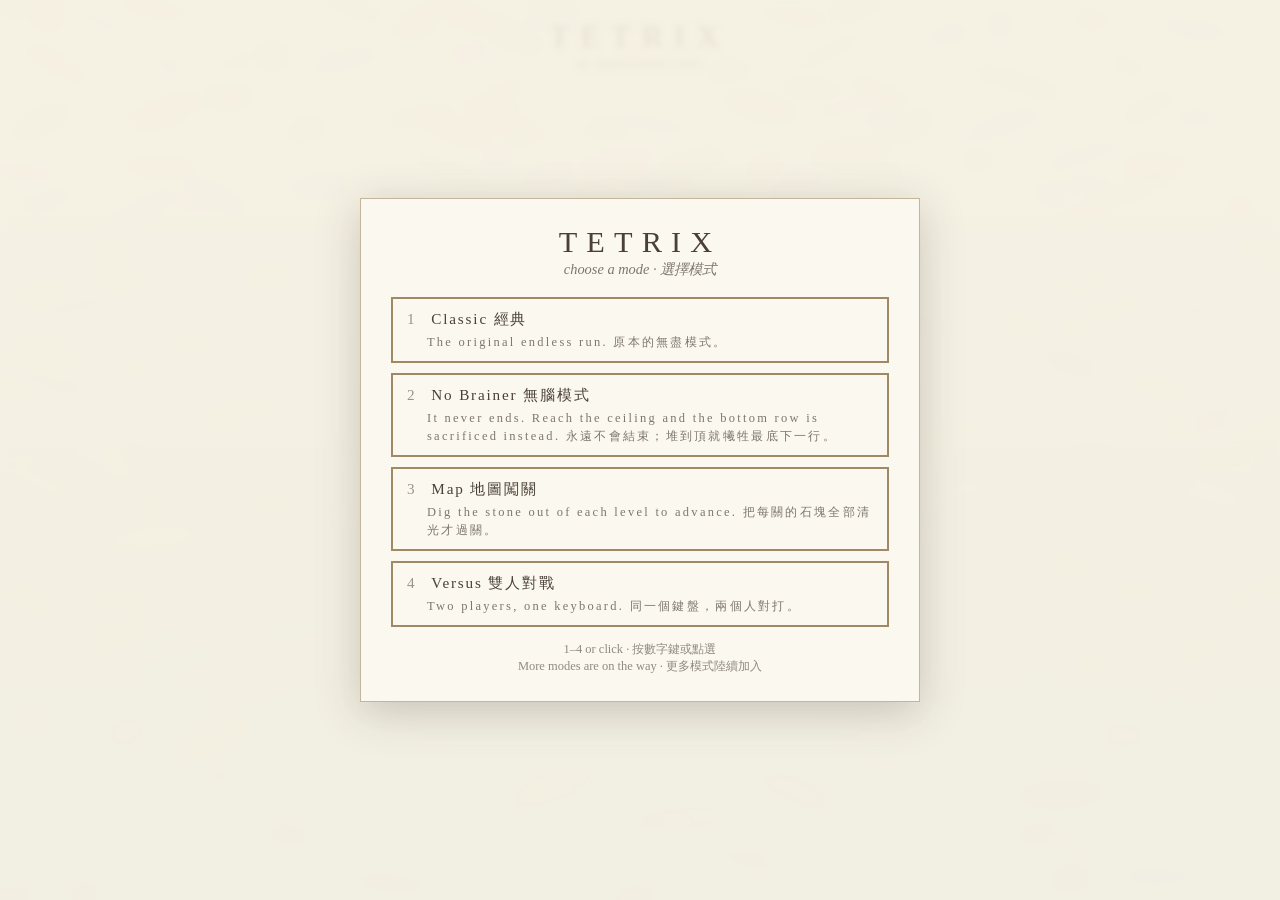
<file: index.html>
<!DOCTYPE html>
<!-- GENERATED FILE — do not edit. Edit src/, styles.css or dev.html, then run: node build.mjs -->
<html lang="en">
<head>
  <meta charset="UTF-8" />
  <meta name="viewport" content="width=device-width, initial-scale=1.0" />
  <title>Tetrix — An Impressionist Tetris</title>
  <style>
/* Page chrome only — everything inside the canvases is painted by JS.
   Typography leans on serifs for the gallery / impressionist mood. */

* {
  margin: 0;
  padding: 0;
  box-sizing: border-box;
}

body {
  font-family: Georgia, 'Times New Roman', serif;
  color: #4a4038;
  min-height: 100vh;
  overflow: hidden;
}

#background {
  position: fixed;
  inset: 0;
  z-index: -1;
}

.masthead {
  text-align: center;
  padding-top: 18px;
}

.masthead h1 {
  font-size: 2rem;
  font-weight: normal;
  letter-spacing: 0.35em;
  text-transform: uppercase;
}

.subtitle {
  font-style: italic;
  font-size: 0.9rem;
  opacity: 0.7;
  margin-bottom: 10px;
}

/* Holds one player column, or two side by side in versus. */
.frame {
  display: flex;
  justify-content: center;
  align-items: flex-start;
  gap: 28px;
  padding: 8px 16px;
}

.player {
  display: flex;
  align-items: flex-start;
  gap: 20px;
}

.board-column {
  text-align: center;
}

/* Only shown in versus, where the two boards need telling apart. */
.player-label {
  font-size: 0.85rem;
  letter-spacing: 0.25em;
  text-transform: uppercase;
  opacity: 0.75;
  min-height: 1.2em;
  margin-bottom: 4px;
}

.board-wrap {
  position: relative;
  display: inline-block;
  border: 10px solid #b9a382;
  border-image: linear-gradient(135deg, #cbb48f, #a08a66, #cbb48f) 1;
  box-shadow: 0 8px 30px rgba(74, 64, 56, 0.35);
  background: #fcf9f0;
}

[data-canvas='board'] {
  display: block;
}

[data-canvas='effects'] {
  position: absolute;
  inset: 0;
  pointer-events: none;
}

.overlay {
  position: absolute;
  inset: 0;
  display: flex;
  flex-direction: column;
  justify-content: center;
  align-items: center;
  gap: 8px;
  background: rgba(252, 249, 240, 0.82);
  backdrop-filter: blur(2px);
  text-align: center;
  padding: 12px;
}

.overlay h2 {
  font-size: 1.6rem;
  letter-spacing: 0.2em;
  text-transform: uppercase;
  font-weight: normal;
}

.overlay.hidden {
  display: none;
}

.overlay button,
.menu button {
  font-family: inherit;
  font-size: 1rem;
  letter-spacing: 0.15em;
  padding: 10px 26px;
  margin-top: 6px;
  color: #4a4038;
  background: rgba(252, 249, 240, 0.9);
  border: 2px solid #a08a66;
  cursor: pointer;
  transition: background 0.15s ease, transform 0.15s ease;
}

.overlay button:hover,
.menu button:hover {
  background: #f2e3c0;
  transform: scale(1.04);
}

.overlay .hint {
  font-size: 0.8rem;
  opacity: 0.65;
}

.side {
  display: flex;
  flex-direction: column;
  gap: 16px;
  width: 150px;
}

.panel {
  background: rgba(252, 249, 240, 0.75);
  border: 1px solid rgba(160, 138, 102, 0.5);
  box-shadow: 0 4px 14px rgba(74, 64, 56, 0.15);
  padding: 12px;
}

.panel h2 {
  font-size: 0.8rem;
  letter-spacing: 0.25em;
  text-transform: uppercase;
  font-weight: normal;
  opacity: 0.75;
  margin-bottom: 6px;
}

.panel canvas {
  display: block;
  margin: 0 auto;
}

.stats .stat {
  font-size: 1.3rem;
  margin-bottom: 10px;
  font-variant-numeric: tabular-nums;
}

.controls dl {
  display: grid;
  grid-template-columns: auto 1fr;
  gap: 4px 10px;
  font-size: 0.78rem;
}

.controls dt {
  font-weight: bold;
  white-space: nowrap;
}

.controls dd {
  opacity: 0.8;
}

/* Versus puts two full columns on screen. The gap *between* the players has
   to beat the gap *inside* one of them, or the two boards read as one wide
   instrument panel rather than as two opponents. */
.frame.two-up {
  gap: 46px;
}

.frame.two-up .player {
  gap: 10px;
}

.frame.two-up .side {
  width: 108px;
}

/* Mirror the second player so the layout is symmetrical: keys on the two
   outer edges, the two score panels facing each other in the middle where
   they are easy to compare mid-duel. */
.frame.two-up .player:last-child {
  flex-direction: row-reverse;
}

.frame.two-up .panel {
  padding: 8px;
}

.frame.two-up .stats .stat {
  font-size: 1.05rem;
  margin-bottom: 6px;
}

/* The mode picker: a full-page wash so it reads as a title screen rather
   than a dialog stuck on top of a game. */
.menu {
  position: fixed;
  inset: 0;
  display: flex;
  justify-content: center;
  align-items: center;
  background: rgba(246, 241, 227, 0.9);
  backdrop-filter: blur(3px);
  z-index: 10;
  padding: 20px;
  overflow-y: auto;
}

.menu.hidden {
  display: none;
}

.menu-card {
  background: rgba(252, 249, 240, 0.92);
  border: 1px solid rgba(160, 138, 102, 0.6);
  box-shadow: 0 10px 40px rgba(74, 64, 56, 0.25);
  padding: 26px 30px;
  width: min(560px, 100%);
  text-align: center;
}

.menu-card h2 {
  font-size: 1.9rem;
  font-weight: normal;
  letter-spacing: 0.3em;
  text-transform: uppercase;
}

.mode-list {
  list-style: none;
  display: flex;
  flex-direction: column;
  gap: 10px;
  margin: 18px 0 14px;
}

.menu .mode-btn {
  display: block;
  width: 100%;
  text-align: left;
  padding: 10px 14px;
  margin: 0;
  font-size: 0.95rem;
}

.mode-btn strong {
  display: block;
  font-weight: normal;
  letter-spacing: 0.12em;
}

.mode-btn .num {
  display: inline-block;
  width: 1.6em;
  opacity: 0.55;
}

.mode-btn .desc {
  display: block;
  font-size: 0.78rem;
  opacity: 0.7;
  line-height: 1.45;
  margin-top: 3px;
  padding-left: 1.6em;
}

.menu .hint {
  font-size: 0.78rem;
  opacity: 0.6;
}

.menu .controls-note {
  font-size: 0.8rem;
  opacity: 0.75;
  margin-bottom: 4px;
}

.menu .mode-back {
  font-size: 0.85rem;
  padding: 6px 18px;
}
</style>
</head>
<body>
  <canvas id="background"></canvas>

  <header class="masthead">
    <h1>Tetrix</h1>
    <p class="subtitle">an impressionist tetris</p>
  </header>

  <!-- One player's whole column. main.js stamps this once for a solo game and
       twice for versus, so the two boards can never drift apart. -->
  <template id="player-template">
    <section class="player">
      <aside class="side">
        <section class="panel">
          <h2>Hold</h2>
          <canvas data-canvas="hold"></canvas>
        </section>
        <section class="panel controls" data-controls="1">
          <h2>Controls</h2>
          <dl>
            <dt>← →</dt><dd>Move 移動</dd>
            <dt>↑ / X</dt><dd>Rotate 旋轉</dd>
            <dt>Z / /</dt><dd>Rotate ↺</dd>
            <dt>↓</dt><dd>Soft drop 緩降</dd>
            <dt>Space</dt><dd>Hard drop 直落</dd>
            <dt>C / Shift</dt><dd>Hold 保留</dd>
            <dt>P</dt><dd>Pause 暫停</dd>
            <dt>R</dt><dd>Restart 重來</dd>
            <dt>M</dt><dd>Mute 靜音</dd>
          </dl>
        </section>
        <section class="panel controls" data-controls="2">
          <h2>Controls</h2>
          <dl>
            <dt>A D</dt><dd>Move 移動</dd>
            <dt>E</dt><dd>Rotate 旋轉</dd>
            <dt>Q</dt><dd>Rotate ↺</dd>
            <dt>S</dt><dd>Soft drop 緩降</dd>
            <dt>W</dt><dd>Hard drop 直落</dd>
            <dt>F</dt><dd>Hold 保留</dd>
          </dl>
        </section>
      </aside>

      <div class="board-column">
        <p class="player-label" data-label></p>
        <div class="board-wrap">
          <canvas data-canvas="board"></canvas>
          <canvas data-canvas="effects"></canvas>
          <div class="overlay hidden" data-overlay></div>
        </div>
      </div>

      <aside class="side">
        <section class="panel">
          <h2>Next</h2>
          <canvas data-canvas="next"></canvas>
        </section>
        <section class="panel stats">
          <div data-row><h2>Score</h2><p class="stat" data-stat="score">0</p></div>
          <div data-row><h2>Level</h2><p class="stat" data-stat="level">1</p></div>
          <div data-row><h2>Lines</h2><p class="stat" data-stat="lines">0</p></div>
          <div data-row hidden><h2>Combo</h2><p class="stat" data-stat="combo">—</p></div>
          <div data-row hidden><h2>Stone 石塊</h2><p class="stat" data-stat="objective">0</p></div>
          <div data-row hidden><h2>Time</h2><p class="stat" data-stat="timer">2:00</p></div>
          <div data-row><h2>Best</h2><p class="stat" data-stat="high">0</p></div>
          <div data-row><h2>Sound</h2><p class="stat" data-stat="sound">On</p></div>
        </section>
      </aside>
    </section>
  </template>

  <main class="frame" id="frame"></main>

  <div id="menu" class="menu hidden"></div>

  <!-- Optional custom artwork. Plain (non-module) script so it works from
       file:// in the generated index.html too — see assets/README.md. -->
  <script src="assets/manifest.js"></script>
  <!-- Optional sound overrides — independent of the artwork manifest above.
       Sound is synthesised by default, so this file may name nothing at all. -->
  <script src="assets/audio/manifest.js"></script>
  <script>
'use strict';

// ---- src/core/emitter.js ----
const __m_core_emitter_js = (() => {
// Minimal event emitter so core logic can announce events (line clears,
// game over) without knowing about rendering or effects.

function createEmitter() {
  const listeners = new Map();
  return {
    on(event, fn) {
      if (!listeners.has(event)) listeners.set(event, new Set());
      listeners.get(event).add(fn);
      return () => listeners.get(event).delete(fn);
    },
    emit(event, payload) {
      const set = listeners.get(event);
      if (set) for (const fn of set) fn(payload);
    },
  };
}
return { createEmitter };
})();
const { createEmitter } = __m_core_emitter_js;


// ---- src/core/tetromino.js ----
const __m_core_tetromino_js = (() => {
// Tetromino definitions: base shapes, precomputed rotation states, and
// SRS wall-kick tables. Pure data + pure functions — no DOM.

const BASE_SHAPES = {
  I: [
    [0, 0, 0, 0],
    [1, 1, 1, 1],
    [0, 0, 0, 0],
    [0, 0, 0, 0],
  ],
  J: [
    [1, 0, 0],
    [1, 1, 1],
    [0, 0, 0],
  ],
  L: [
    [0, 0, 1],
    [1, 1, 1],
    [0, 0, 0],
  ],
  O: [
    [1, 1],
    [1, 1],
  ],
  S: [
    [0, 1, 1],
    [1, 1, 0],
    [0, 0, 0],
  ],
  T: [
    [0, 1, 0],
    [1, 1, 1],
    [0, 0, 0],
  ],
  Z: [
    [1, 1, 0],
    [0, 1, 1],
    [0, 0, 0],
  ],
};

const TYPES = Object.keys(BASE_SHAPES); // ['I','J','L','O','S','T','Z']

function rotateCW(matrix) {
  const n = matrix.length;
  const out = Array.from({ length: n }, () => Array(n).fill(0));
  for (let y = 0; y < n; y++) {
    for (let x = 0; x < n; x++) out[x][n - 1 - y] = matrix[y][x];
  }
  return out;
}

function cellsOf(matrix) {
  const cells = [];
  for (let y = 0; y < matrix.length; y++) {
    for (let x = 0; x < matrix.length; x++) {
      if (matrix[y][x]) cells.push([x, y]);
    }
  }
  return cells;
}

// ROTATIONS[type][rot] = list of [x, y] offsets, rot in 0..3 (CW order).
const ROTATIONS = {};
const MATRIX_SIZE = {};
for (const type of TYPES) {
  let m = BASE_SHAPES[type];
  MATRIX_SIZE[type] = m.length;
  ROTATIONS[type] = [];
  for (let r = 0; r < 4; r++) {
    ROTATIONS[type].push(cellsOf(m));
    m = rotateCW(m);
  }
}

// SRS wall kicks, expressed in screen coordinates (y grows downward, so the
// standard tables' y offsets are negated here). Key: `${from}>${to}`.
const KICKS_JLSTZ = {
  '0>1': [[0, 0], [-1, 0], [-1, -1], [0, 2], [-1, 2]],
  '1>0': [[0, 0], [1, 0], [1, 1], [0, -2], [1, -2]],
  '1>2': [[0, 0], [1, 0], [1, 1], [0, -2], [1, -2]],
  '2>1': [[0, 0], [-1, 0], [-1, -1], [0, 2], [-1, 2]],
  '2>3': [[0, 0], [1, 0], [1, -1], [0, 2], [1, 2]],
  '3>2': [[0, 0], [-1, 0], [-1, 1], [0, -2], [-1, -2]],
  '3>0': [[0, 0], [-1, 0], [-1, 1], [0, -2], [-1, -2]],
  '0>3': [[0, 0], [1, 0], [1, -1], [0, 2], [1, 2]],
};

const KICKS_I = {
  '0>1': [[0, 0], [-2, 0], [1, 0], [-2, 1], [1, -2]],
  '1>0': [[0, 0], [2, 0], [-1, 0], [2, -1], [-1, 2]],
  '1>2': [[0, 0], [-1, 0], [2, 0], [-1, -2], [2, 1]],
  '2>1': [[0, 0], [1, 0], [-2, 0], [1, 2], [-2, -1]],
  '2>3': [[0, 0], [2, 0], [-1, 0], [2, -1], [-1, 2]],
  '3>2': [[0, 0], [-2, 0], [1, 0], [-2, 1], [1, -2]],
  '3>0': [[0, 0], [1, 0], [-2, 0], [1, 2], [-2, -1]],
  '0>3': [[0, 0], [-1, 0], [2, 0], [-1, -2], [2, 1]],
};

function kicksFor(type, fromRot, toRot) {
  if (type === 'O') return [[0, 0]];
  const table = type === 'I' ? KICKS_I : KICKS_JLSTZ;
  return table[`${fromRot}>${toRot}`];
}

function spawnPosition(type, boardCols) {
  const size = MATRIX_SIZE[type];
  return {
    x: Math.floor((boardCols - size) / 2),
    y: type === 'I' ? -1 : 0,
  };
}
return { TYPES, ROTATIONS, MATRIX_SIZE, kicksFor, spawnPosition };
})();
const { TYPES, ROTATIONS, MATRIX_SIZE, kicksFor, spawnPosition } = __m_core_tetromino_js;


// ---- src/core/bag.js ----
const __m_core_bag_js = (() => {
// 7-bag randomizer: every 7 consecutive pieces contain each tetromino
// exactly once. RNG is injectable so tests can be deterministic.


function createBag(rng = Math.random) {
  let bag = [];

  function refill() {
    bag = [...TYPES];
    for (let i = bag.length - 1; i > 0; i--) {
      const j = Math.floor(rng() * (i + 1));
      [bag[i], bag[j]] = [bag[j], bag[i]];
    }
  }

  return {
    next() {
      if (bag.length === 0) refill();
      return bag.pop();
    },
  };
}
return { createBag };
})();
const { createBag } = __m_core_bag_js;


// ---- src/core/board.js ----
const __m_core_board_js = (() => {
// The playfield grid. Cells hold either null or a tetromino type string
// ('I'..'Z') — rendering decides what a type looks like.

function createBoard(cols, rows) {
  let grid = makeGrid(cols, rows);

  function makeGrid(w, h) {
    return Array.from({ length: h }, () => Array(w).fill(null));
  }

  return {
    cols,
    rows,
    get grid() {
      return grid;
    },
    cellAt(x, y) {
      return y >= 0 ? grid[y][x] : null;
    },
    // cells: [x, y] offsets; px/py: piece origin. Cells above the top
    // (y < 0) only collide with the side walls.
    collides(cells, px, py) {
      for (const [cx, cy] of cells) {
        const x = px + cx;
        const y = py + cy;
        if (x < 0 || x >= cols || y >= rows) return true;
        if (y >= 0 && grid[y][x] !== null) return true;
      }
      return false;
    },
    // Returns true if any merged cell landed above the visible field (top-out).
    merge(cells, px, py, type) {
      let topOut = false;
      for (const [cx, cy] of cells) {
        const x = px + cx;
        const y = py + cy;
        if (y < 0) {
          topOut = true;
          continue;
        }
        grid[y][x] = type;
      }
      return topOut;
    },
    fullRows() {
      const rowsFound = [];
      for (let y = 0; y < rows; y++) {
        if (grid[y].every((c) => c !== null)) rowsFound.push(y);
      }
      return rowsFound;
    },
    clearRows(rowIndexes) {
      const keep = grid.filter((_, y) => !rowIndexes.includes(y));
      while (keep.length < rows) keep.unshift(Array(cols).fill(null));
      grid = keep;
    },
    // Sacrifice the bottom row: it vanishes and everything above falls one
    // row. This is the No Brainer rescue — the stack can never reach the
    // ceiling because the oldest row is given up instead. Returns the cells
    // that were destroyed so the effects layer can burst them.
    dropBottomRow() {
      const y = rows - 1;
      const removed = [];
      for (let x = 0; x < cols; x++) {
        if (grid[y][x] !== null) removed.push({ x, y, type: grid[y][x] });
      }
      grid.pop();
      grid.unshift(Array(cols).fill(null));
      return removed;
    },
    // Push `lines` junk rows in from the bottom, each full except for the
    // column `holeX`. Returns true if the upward shift pushed occupied cells
    // off the top of the field (a top-out).
    pushGarbage(lines, holeX, type) {
      let toppedOut = false;
      for (let i = 0; i < lines; i++) {
        const evicted = grid.shift();
        if (evicted.some((c) => c !== null)) toppedOut = true;
        const row = Array(cols).fill(type);
        row[holeX] = null;
        grid.push(row);
      }
      return toppedOut;
    },
    // Paint a pre-built layout, used by the map mode's levels. `pattern` is an
    // array of strings, one per row, aligned to the BOTTOM of the board: '#'
    // is a filled cell, every other character is empty. Rows that would fall
    // above the top of the field are ignored.
    applyPattern(pattern, type) {
      const top = rows - pattern.length;
      pattern.forEach((line, i) => {
        const y = top + i;
        if (y < 0) return;
        for (let x = 0; x < cols; x++) grid[y][x] = line[x] === '#' ? type : null;
      });
    },
    countType(type) {
      let n = 0;
      for (let y = 0; y < rows; y++) {
        for (let x = 0; x < cols; x++) if (grid[y][x] === type) n++;
      }
      return n;
    },
    reset() {
      grid = makeGrid(cols, rows);
    },
  };
}
return { createBoard };
})();
const { createBoard } = __m_core_board_js;


// ---- src/core/game.js ----
const __m_core_game_js = (() => {
// Game state machine: spawning, gravity, lock delay, rotation with kicks,
// scoring, levels, hold. Pure logic — drives everything via tick(dt) and
// emits events; it never touches the DOM.


const STATE = {
  READY: 'ready', // waiting on the start screen; nothing moves until start()
  PLAYING: 'playing',
  PAUSED: 'paused',
  GAME_OVER: 'gameover',
};

// Cell type used for junk: the map mode's pre-built levels and the versus
// mode's incoming garbage rows. It is not a tetromino, so it can never be
// spawned — it only ever arrives on the board already placed.
const GARBAGE = 'G';

// `rules` is what makes one mode differ from another. The defaults reproduce
// classic play exactly, so a mode only has to name what it changes.
const DEFAULT_RULES = {
  // 'gameover' ends the run at the ceiling; 'rescue' sacrifices the bottom
  // row instead and plays on forever (the No Brainer mode).
  topOut: 'gameover',
  // Versus only: line clears send junk rows to the opponent.
  sendsGarbage: false,
  // Multiplies every gravity step. > 1 is slower, < 1 is faster; this is the
  // hook a future hard mode raises.
  gravityScale: 1,
};

function createGame({ board: boardCfg, timing, scoring, gravityMs, rng, rules } = {}) {
  const cols = boardCfg?.cols ?? 10;
  const rows = boardCfg?.rows ?? 20;
  const lockDelayMs = timing?.lockDelayMs ?? 500;
  const score1 = scoring?.lineClear ?? { 1: 100, 2: 300, 3: 500, 4: 800 };
  const softDropPerCell = scoring?.softDropPerCell ?? 1;
  const hardDropPerCell = scoring?.hardDropPerCell ?? 2;
  const linesPerLevel = scoring?.linesPerLevel ?? 10;
  const gravityFn = gravityMs ?? ((level) => Math.max(1000 * 0.82 ** (level - 1), 55));
  const garbageTable = scoring?.garbageLines ?? { 1: 0, 2: 1, 3: 2, 4: 4 };
  // Indexed by combo - 1, clamped to the last entry.
  const comboGarbage = scoring?.comboGarbage ?? [0, 0, 1, 1, 2, 2, 3, 4];
  const rule = { ...DEFAULT_RULES, ...rules };
  const random = rng ?? Math.random;

  const board = createBoard(cols, rows);
  const emitter = createEmitter();
  let bag = createBag(rng);

  const game = {
    board,
    state: STATE.READY,
    piece: null, // { type, rot, x, y }
    queue: [],
    holdType: null,
    canHold: true,
    score: 0,
    lines: 0,
    level: 1,
    // Consecutive locks that cleared at least one row. 1 on the first clear,
    // 2 on the next one in a row, back to 0 as soon as a piece locks without
    // clearing. Carried on the `lineclear` event so presentation layers can
    // react to a run without tracking state of their own.
    combo: 0,
    // Junk rows sent by the opponent that have not landed yet. They are
    // applied after the next lock resolves, so a piece already in flight is
    // never yanked out from under the player.
    pendingGarbage: 0,
    // How many times the bottom row has been sacrificed (No Brainer only).
    rescues: 0,
    on: emitter.on,
  };

  let gravityTimer = 0;
  let lockTimer = 0;
  let grounded = false;
  // Level layout the map mode wants restored on every reset().
  let startPattern = null;

  function cellsOf(piece) {
    return ROTATIONS[piece.type][piece.rot];
  }

  function refillQueue() {
    while (game.queue.length < 3) game.queue.push(bag.next());
  }

  // The ceiling has been reached. Under 'gameover' that is the end; under
  // 'rescue' the bottom row is sacrificed instead and play continues.
  // Returns true if the game survived.
  function topOut() {
    if (rule.topOut !== 'rescue') {
      endGame();
      return false;
    }
    const cells = board.dropBottomRow();
    game.rescues += 1;
    emitter.emit('rescue', { cells, rescues: game.rescues });
    return true;
  }

  function spawn(type) {
    const { x, y } = spawnPosition(type, cols);
    let piece = { type, rot: 0, x, y };
    // Rescuing frees one row at a time, so a deeply buried spawn may need
    // several. Bounded by the board height: an empty board always has room,
    // so this can only run out of attempts if something is badly wrong —
    // end the game rather than spin.
    for (let attempt = 0; board.collides(cellsOf(piece), piece.x, piece.y); attempt++) {
      game.piece = piece; // leave it visible where it jammed
      if (attempt >= rows) {
        endGame();
        return;
      }
      if (!topOut()) return;
      piece = { type, rot: 0, x, y };
    }
    game.piece = piece;
    gravityTimer = 0;
    lockTimer = 0;
    grounded = false;
  }

  function spawnNext() {
    refillQueue();
    spawn(game.queue.shift());
    refillQueue();
  }

  function endGame() {
    game.state = STATE.GAME_OVER;
    emitter.emit('gameover', { score: game.score, lines: game.lines, level: game.level });
  }

  function tryMove(dx, dy) {
    const p = game.piece;
    if (!p) return false;
    if (board.collides(cellsOf(p), p.x + dx, p.y + dy)) return false;
    p.x += dx;
    p.y += dy;
    if (dx !== 0) lockTimer = 0; // successful shift resets lock delay
    return true;
  }

  function isGrounded() {
    const p = game.piece;
    return board.collides(cellsOf(p), p.x, p.y + 1);
  }

  // Junk rows earned by one lock: a single clear sends nothing, and a long
  // combo run eventually matches the clear itself. Kept here rather than in
  // the versus wiring so the number is testable without a second player.
  function garbageFor(count, combo) {
    const base = garbageTable[count] ?? 0;
    const i = Math.min(Math.max(combo, 1), comboGarbage.length) - 1;
    return base + comboGarbage[i];
  }

  function lockPiece() {
    const p = game.piece;
    const overCeiling = board.merge(cellsOf(p), p.x, p.y, p.type);
    emitter.emit('lock', { piece: { ...p } });
    game.canHold = true;

    const full = board.fullRows();
    if (full.length > 0) {
      const cells = [];
      for (const y of full) {
        for (let x = 0; x < cols; x++) cells.push({ x, y, type: board.cellAt(x, y) });
      }
      board.clearRows(full);
      game.lines += full.length;
      game.combo += 1;
      game.score += (score1[full.length] ?? 0) * game.level;
      const newLevel = Math.floor(game.lines / linesPerLevel) + 1;
      if (newLevel > game.level) {
        game.level = newLevel;
        emitter.emit('levelup', { level: newLevel });
      }
      emitter.emit('lineclear', { rows: full, count: full.length, cells, combo: game.combo });

      if (rule.sendsGarbage) {
        // Clearing lines cancels incoming junk before any is forwarded — the
        // standard versus rule, and the reason attacking is also a defence.
        let outgoing = garbageFor(full.length, game.combo);
        const cancelled = Math.min(game.pendingGarbage, outgoing);
        game.pendingGarbage -= cancelled;
        outgoing -= cancelled;
        if (outgoing > 0) emitter.emit('garbage', { lines: outgoing, combo: game.combo });
      }
    } else {
      game.combo = 0;
    }

    if (overCeiling) {
      if (!topOut()) return;
    }

    if (game.pendingGarbage > 0) {
      const lines = game.pendingGarbage;
      game.pendingGarbage = 0;
      // One hole per delivery, not per row: a stack of junk with a single
      // column open is dug out with one well-placed piece, which is what
      // makes a big hit recoverable.
      const buried = board.pushGarbage(lines, Math.floor(random() * cols), GARBAGE);
      emitter.emit('garbagelanded', { lines });
      if (buried && !topOut()) return;
    }

    spawnNext();
  }

  const api = {
    get boardGrid() {
      return board.grid;
    },
    start() {
      if (game.state !== STATE.READY) return;
      spawnNext();
      game.state = STATE.PLAYING;
    },
    tick(dt) {
      if (game.state !== STATE.PLAYING || !game.piece) return;
      if (isGrounded()) {
        grounded = true;
        lockTimer += dt;
        if (lockTimer >= lockDelayMs) lockPiece();
        return;
      }
      if (grounded) {
        // Walked off a ledge — falling again.
        grounded = false;
        lockTimer = 0;
      }
      gravityTimer += dt;
      const step = gravityFn(game.level) * rule.gravityScale;
      while (gravityTimer >= step) {
        gravityTimer -= step;
        if (!tryMove(0, 1)) break;
      }
    },
    moveLeft() {
      if (game.state === STATE.PLAYING) tryMove(-1, 0);
    },
    moveRight() {
      if (game.state === STATE.PLAYING) tryMove(1, 0);
    },
    softDrop() {
      if (game.state !== STATE.PLAYING) return;
      if (tryMove(0, 1)) {
        game.score += softDropPerCell;
        gravityTimer = 0;
      }
    },
    hardDrop() {
      if (game.state !== STATE.PLAYING || !game.piece) return;
      let dist = 0;
      while (tryMove(0, 1)) dist++;
      game.score += dist * hardDropPerCell;
      // Announced before the lock so a listener can sound the impact ahead of
      // any line-clear cue it triggers.
      emitter.emit('harddrop', { distance: dist, type: game.piece.type });
      lockPiece();
    },
    rotate(dir) {
      // dir: 1 = CW, -1 = CCW
      if (game.state !== STATE.PLAYING || !game.piece) return false;
      const p = game.piece;
      const toRot = (p.rot + dir + 4) % 4;
      for (const [kx, ky] of kicksFor(p.type, p.rot, toRot)) {
        if (!board.collides(ROTATIONS[p.type][toRot], p.x + kx, p.y + ky)) {
          p.rot = toRot;
          p.x += kx;
          p.y += ky;
          lockTimer = 0; // successful rotation resets lock delay
          return true;
        }
      }
      return false;
    },
    hold() {
      if (game.state !== STATE.PLAYING || !game.canHold || !game.piece) return;
      const current = game.piece.type;
      game.canHold = false;
      if (game.holdType === null) {
        game.holdType = current;
        spawnNext();
      } else {
        const swapped = game.holdType;
        game.holdType = current;
        spawn(swapped);
      }
    },
    ghostY() {
      const p = game.piece;
      if (!p) return null;
      let y = p.y;
      while (!board.collides(cellsOf(p), p.x, y + 1)) y++;
      return y;
    },
    togglePause() {
      if (game.state === STATE.PLAYING) game.state = STATE.PAUSED;
      else if (game.state === STATE.PAUSED) game.state = STATE.PLAYING;
    },
    // Change a rule mid-run. The map mode uses it to wind the gravity up
    // level by level without rebuilding the game.
    setRules(partial) {
      Object.assign(rule, partial);
    },
    // Junk queued by the opponent. It lands after the next lock, so the
    // player always gets to finish the piece they are holding.
    receiveGarbage(lines) {
      if (game.state !== STATE.PLAYING) return;
      game.pendingGarbage += lines;
    },
    // The map mode's level layout. Remembered so restarting a level (R) or
    // reset() puts the same junk back rather than starting empty.
    loadPattern(pattern) {
      startPattern = pattern ?? null;
      board.reset();
      if (startPattern) board.applyPattern(startPattern, GARBAGE);
    },
    // Junk cells still on the board — the map mode's win condition is that
    // this reaches zero.
    garbageLeft() {
      return board.countType(GARBAGE);
    },
    // Ends the run from outside the core (a versus timer running out, the
    // opponent being knocked out). Never fires twice.
    finish() {
      if (game.state === STATE.GAME_OVER) return;
      endGame();
    },
    reset() {
      board.reset();
      if (startPattern) board.applyPattern(startPattern, GARBAGE);
      bag = createBag(rng);
      game.queue = [];
      game.holdType = null;
      game.canHold = true;
      game.score = 0;
      game.lines = 0;
      game.level = 1;
      game.combo = 0;
      game.pendingGarbage = 0;
      game.rescues = 0;
      game.state = STATE.PLAYING;
      spawnNext();
    },
    game,
  };

  return api;
}
return { STATE, GARBAGE, DEFAULT_RULES, createGame };
})();
const { STATE, GARBAGE, DEFAULT_RULES, createGame } = __m_core_game_js;


// ---- src/core/modes.js ----
const __m_core_modes_js = (() => {
// What the game modes are, and the map mode's level progression. Pure data
// and pure logic — the layouts themselves live in config.js so a designer can
// draw new levels without opening this file.

const MODE = {
  CLASSIC: 'classic',     // the original endless run
  NO_BRAINER: 'nobrainer', // never ends; the ceiling costs you the bottom row
  MAP: 'map',             // dig the pre-built junk out of each level
  VERSUS: 'versus',       // two players, one keyboard
};

const VERSUS_RULE = {
  KO: 'ko',       // junk flies both ways; first to the ceiling loses
  TIMED: 'timed', // junk flies both ways, on a clock; highest score wins
  SOLO: 'solo',   // no junk, on a clock; purely a race for score
};

// The `rules` object each mode hands to createGame. Anything not named here
// keeps its classic default, so a mode only declares what it changes.
function rulesFor(mode) {
  switch (mode) {
    case MODE.NO_BRAINER:
      return { topOut: 'rescue' };
    case MODE.VERSUS:
      return { sendsGarbage: true };
    default:
      return {};
  }
}

// Walks the map mode through its levels. Deliberately knows nothing about a
// board: the caller loads `level.pattern` and asks the game when the junk is
// gone. That keeps the progression testable on its own.
function createCampaign({ levels }) {
  let index = 0;
  return {
    get index() {
      return index;
    },
    get total() {
      return levels.length;
    },
    get level() {
      return levels[index] ?? null;
    },
    get complete() {
      return index >= levels.length;
    },
    // Move to the next level. False means the campaign has been finished.
    advance() {
      index += 1;
      return index < levels.length;
    },
    reset() {
      index = 0;
    },
  };
}
return { MODE, VERSUS_RULE, rulesFor, createCampaign };
})();
const { MODE, VERSUS_RULE, rulesFor, createCampaign } = __m_core_modes_js;


// ---- src/core/match.js ----
const __m_core_match_js = (() => {
// Versus orchestration: routes junk between two games, runs the clock, and
// decides who won. No DOM — it drives two game APIs and emits one event.


const DRAW = -1;

// `players` is a pair of createGame() APIs. `limitMs` is ignored by the KO
// rule, which has no clock.
function createMatch({ players, rule, limitMs = 120000 }) {
  const emitter = createEmitter();
  const timed = rule !== VERSUS_RULE.KO;
  let remaining = limitMs;
  let over = false;

  function scores() {
    return players.map((p) => p.game.score);
  }

  // `winner` is a player index, DRAW, or null to decide it on score.
  function finish(reason, winner = null) {
    if (over) return;
    over = true;
    const final = scores();
    let result = winner;
    if (result === null) {
      if (final[0] === final[1]) result = DRAW;
      else result = final[0] > final[1] ? 0 : 1;
    }
    for (const p of players) p.finish();
    emitter.emit('matchover', { winner: result, reason, scores: final });
  }

  players.forEach((player, i) => {
    const opponent = players[1 - i];
    if (rule !== VERSUS_RULE.SOLO) {
      player.game.on('garbage', ({ lines }) => opponent.receiveGarbage(lines));
    }
    player.game.on('gameover', () => {
      if (over) return;
      if (rule === VERSUS_RULE.SOLO) {
        // Nobody is knocked out in a score race: the survivor plays on and
        // the match ends when both boards are done (or the clock runs out).
        if (players.every((p) => p.game.state === STATE.GAME_OVER)) finish('topout');
      } else {
        finish('knockout', 1 - i);
      }
    });
  });

  return {
    on: emitter.on,
    get over() {
      return over;
    },
    get timed() {
      return timed;
    },
    // Milliseconds left, or null when this rule has no clock.
    get remainingMs() {
      return timed ? Math.max(0, remaining) : null;
    },
    tick(dt) {
      if (over || !timed) return;
      // A paused board must not lose time.
      if (!players.some((p) => p.game.state === STATE.PLAYING)) return;
      remaining -= dt;
      if (remaining <= 0) {
        remaining = 0;
        finish('time');
      }
    },
    // Used by the "quit to menu" path so listeners are not left dangling.
    abort() {
      finish('aborted', DRAW);
    },
  };
}
return { DRAW, createMatch };
})();
const { DRAW, createMatch } = __m_core_match_js;


// ---- src/config.js ----
const __m_config_js = (() => {
// All gameplay/visual tunables live here so collaborators can adjust
// behaviour without touching logic. Keep this file dependency-free.

const BOARD = {
  cols: 10,
  rows: 20,
  cellSize: 34,    // px — the preferred size; shrunk at runtime to fit the window
  minCellSize: 16, // px — never smaller than this, even on tiny windows
};

// Vertical page chrome around the board (title + paddings + frame border),
// used to compute how much height is left for the board itself.
const PAGE_CHROME_PX = 150;

// Horizontal chrome per player column that is *not* a side panel: the frame
// gap, the picture-frame border, and the page padding. Used with the measured
// side widths to decide how wide a cell may be — which is what stops two
// versus boards running off the edge of a narrow window.
const BOARD_MARGIN_PX = 92;

// Milliseconds per gravity step for a given level (1-based).
function gravityMs(level) {
  return Math.max(1000 * Math.pow(0.82, level - 1), 55);
}

const TIMING = {
  lockDelayMs: 500,
  dasMs: 170,       // delay before auto-repeat of left/right
  arrMs: 40,        // auto-repeat rate of left/right
  softDropMs: 40,   // soft-drop repeat rate while held
};

const SCORING = {
  lineClear: { 1: 100, 2: 300, 3: 500, 4: 800 }, // multiplied by level
  softDropPerCell: 1,
  hardDropPerCell: 2,
  linesPerLevel: 10,
  // Versus only: junk rows sent to the opponent per clear. A single sends
  // nothing, so chasing singles is punished rather than rewarded.
  garbageLines: { 1: 0, 2: 1, 3: 2, 4: 4 },
  // Extra junk for a combo run, indexed by combo - 1 and clamped to the last
  // entry. A long run eventually outweighs the clear that carries it.
  comboGarbage: [0, 0, 1, 1, 2, 2, 3, 4],
};

// The map mode's levels. Each pattern is drawn bottom-up as text: '#' is a
// junk cell, '.' is empty, one string per row, aligned to the BOTTOM of the
// board and exactly BOARD.cols wide. Clear every junk cell to advance.
// `gravityScale` multiplies the fall delay — below 1 is faster.
//
// Drawing a new level needs no code: add an entry here.
const MAP_LEVELS = [
  {
    name: 'Lily Pond 睡蓮池',
    gravityScale: 1.4,
    pattern: [
      '.......###',
      '....######',
      '..########',
    ],
  },
  {
    name: 'Poplar Row 白楊',
    gravityScale: 1.2,
    pattern: [
      '####.#####',
      '####.#####',
      '#####.####',
      '#####.####',
    ],
  },
  {
    name: 'Haystacks 乾草堆',
    gravityScale: 1,
    pattern: [
      '###....###',
      '###.##.###',
      '#..####..#',
      '#.######.#',
      '##.####.##',
    ],
  },
  {
    name: 'Rouen Façade 教堂',
    gravityScale: 0.85,
    pattern: [
      '#########.',
      '.#########',
      '#########.',
      '.#########',
      '#########.',
      '.#########',
    ],
  },
  {
    name: 'Water Lilies at Dusk 暮色',
    gravityScale: 0.7,
    pattern: [
      '#####.####',
      '####.#####',
      '###.######',
      '##.#######',
      '#.########',
      '.#########',
      '#.########',
      '##.#######',
    ],
  },
];

// Versus mode. Both clocked rules share one limit; the KO rule ignores it.
const VERSUS = {
  limitMs: 120000,
};

// Monet-inspired palette: pond blues, wisteria, ochre, willow green, lilac, poppy.
const PALETTE = {
  I: '#5FA3B5',
  J: '#7B85B8',
  L: '#D9A15F',
  O: '#E3C567',
  S: '#8FAE6E',
  T: '#B287B6',
  Z: '#C9797B',
  // Junk — map-mode levels and versus garbage. Deliberately the one stone-grey
  // in a painted palette, so "not yours, dig it out" reads at a glance.
  G: '#9A9187',
};

const CANVAS_STYLE = {
  pageTop: '#f6f1e3',      // cream canvas
  pageBottom: '#cfe0e4',   // pale pond blue
  boardWash: 'rgba(252, 249, 240, 0.72)', // translucent panel over the painting
  gridLine: 'rgba(90, 80, 70, 0.08)',
  backgroundDabs: ['#cfe0e4', '#e8d8e0', '#dbe6c9', '#f2e3c0', '#c9d8ea', '#e6c9c9'],
};

const EFFECTS = {
  particlesPerCell: 6,
  heartColors: ['#e58fa2', '#d96d8a', '#f0b3c0', '#c9797b'],
  starColors: ['#e9c46a', '#f4d58d', '#d9a15f', '#f7e8b0'],
  particleTtlMs: [700, 1300], // min..max lifetime
};

// Impressionist sound. Everything is synthesised at runtime from these numbers
// — no audio files needed — so pitch is an exact parameter rather than a
// playback-rate hack. Harmony is built on a pentatonic/whole-tone colour
// (Debussy's palette): soft attacks, long decays, nothing that resolves hard.
//
// `semitones` are offsets from `rootHz`. Read the `clears` table top to bottom
// and you can see the requested "solemnity" gradient in the numbers: the root
// drops an octave, voices are added, and attack/decay both stretch out.
const AUDIO = {
  enabled: true,
  masterVolume: 0.45,
  rootHz: 277.18, // C#4 — the black-key pentatonic everything is transposed from
  reverb: { seconds: 2.6, decay: 2.4, mix: 0.34 },

  // A combo run escalates on four axes at once. Pitch alone was too subtle to
  // feel like a build-up, so each consecutive clear is also louder, rings
  // longer, and from the third one adds a bright arpeggio over the top.
  combo: {
    semitonesPerStep: 3, // a minor third per step — clearly audible, still consonant
    maxSteps: 7,         // caps the rise at +21 semitones
    gainPerStep: 0.14,
    maxGainScale: 1.9,
    decayPerStep: 0.22,  // seconds added per step
    maxDecayAdd: 1.4,
    sparkleFrom: 3,      // combo at which the shimmer layer joins
    sparkle: { semitones: [19, 24, 28], attack: 0.005, decay: 0.9, gain: 0.22, type: 'sine', spreadMs: 45 },
  },

  // Soft landing: a barely-there tap so ordinary play is not noisy.
  lock: { semitones: [12], attack: 0.004, decay: 0.2, gain: 0.09, type: 'triangle' },

  // "Urgent" hard drop: fast downward glide plus a short noise impact — dry and
  // percussive, deliberately the opposite of the washy line-clear chords.
  hardDrop: {
    fromSemitone: 15,
    toSemitone: -5,
    attack: 0.002,
    glideMs: 90,
    decay: 0.32,
    gain: 0.3,
    type: 'sawtooth',
    noiseGain: 0.16,
    noiseDecay: 0.16,
  },

  // Line clears: 1 = light shimmer high up, 4 = low, wide and slow to fade.
  clears: {
    1: { semitones: [12, 16], attack: 0.01, decay: 1.0, gain: 0.3, type: 'sine', spreadMs: 25 },
    2: { semitones: [7, 12, 16], attack: 0.018, decay: 1.5, gain: 0.36, type: 'sine', spreadMs: 35 },
    3: { semitones: [0, 7, 12, 19], attack: 0.03, decay: 2.1, gain: 0.42, type: 'triangle', spreadMs: 45 },
    4: { semitones: [-12, -5, 0, 7, 12, 19], attack: 0.055, decay: 3.2, gain: 0.5, type: 'triangle', spreadMs: 60 },
  },

  // The No Brainer sacrifice: the game-over voicing without the finality —
  // it drops, but it is quiet, short, and resolves. You lost a row, not a run.
  rescue: { semitones: [-5, 0, 3], attack: 0.02, decay: 1.1, gain: 0.22, type: 'sine', spreadMs: 90 },

  // Junk landing from the opponent: low, dull, and dry. Nothing to enjoy.
  garbage: { semitones: [-12, -11], attack: 0.008, decay: 0.45, gain: 0.2, type: 'triangle', spreadMs: 30 },

  levelUp: { semitones: [0, 4, 7, 12, 16], attack: 0.012, decay: 1.6, gain: 0.26, type: 'sine', spreadMs: 70 },
  gameOver: { semitones: [0, -2, -4, -8], attack: 0.06, decay: 2.8, gain: 0.3, type: 'sine', spreadMs: 220 },
};

// Player one, and the global shortcuts. `/` doubles for rotate-CCW so this
// whole set can be played from the right of the keyboard alone — which is
// what makes room for player two in versus mode.
const KEYS = {
  left: ['ArrowLeft'],
  right: ['ArrowRight'],
  softDrop: ['ArrowDown'],
  hardDrop: [' '],
  rotateCW: ['ArrowUp', 'x', 'X'],
  rotateCCW: ['z', 'Z', '/'],
  hold: ['c', 'C', 'Shift'],
  pause: ['p', 'P', 'Escape'],
  restart: ['r', 'R'],
  start: ['Enter'],
  mute: ['m', 'M'],
};

// Player two in versus mode: the left hand block, chosen so it shares no key
// with KEYS above. Pause/restart/mute stay global on player one's set.
//
// Note this is a hardware limit, not a code one: cheap keyboards cannot
// always report six simultaneous keys from two hands (key ghosting). Nothing
// in software can fix that — see README.
const KEYS_P2 = {
  left: ['a', 'A'],
  right: ['d', 'D'],
  softDrop: ['s', 'S'],
  hardDrop: ['w', 'W'],
  rotateCW: ['e', 'E'],
  rotateCCW: ['q', 'Q'],
  hold: ['f', 'F'],
};
return { BOARD, PAGE_CHROME_PX, BOARD_MARGIN_PX, gravityMs, TIMING, SCORING, MAP_LEVELS, VERSUS, PALETTE, CANVAS_STYLE, EFFECTS, AUDIO, KEYS, KEYS_P2 };
})();
const { BOARD, PAGE_CHROME_PX, BOARD_MARGIN_PX, gravityMs, TIMING, SCORING, MAP_LEVELS, VERSUS, PALETTE, CANVAS_STYLE, EFFECTS, AUDIO, KEYS, KEYS_P2 } = __m_config_js;
const config = __m_config_js; // main.js uses 'import * as config'

// ---- src/assets/loader.js ----
const __m_assets_loader_js = (() => {
// Optional external artwork. `assets/manifest.js` drops a plain object on
// `window.TETRIX_ASSETS`; this module validates it, loads the images it names,
// and hands the renderer a (possibly partial) map of piece type -> Image.
//
// Two rules govern everything here:
//   1. A malformed manifest FAILS LOUDLY (console.error naming the field), so
//      typos are found immediately instead of silently doing nothing.
//   2. A missing or broken image FALLS BACK quietly to the painted sprite.
//      The game must always start, whatever state assets/ is in.
//
// Note the manifest is a .js file, not .json, on purpose: `fetch()` is blocked
// on file:// (null origin), so the double-clickable index.html could never read
// a .json. A <script> tag reads fine from file://.

const PIECE_TYPES = ['I', 'J', 'L', 'O', 'S', 'T', 'Z'];

// Bump only on a breaking manifest format change; the loader refuses a
// manifest whose version it does not understand.
const MANIFEST_VERSION = 1;

const ASSET_GLOBAL = 'TETRIX_ASSETS';

const IMAGE_TIMEOUT_MS = 10000;

// Pure — no DOM, no network — so this is unit-tested in Node.
// Returns { skin: { name, cells } | null, errors: [], warnings: [] }.
// A null skin means "use the built-in painted sprites", which is a perfectly
// normal outcome (no manifest, or activeSkin left null), not a failure.
function validateManifest(raw) {
  const errors = [];
  const warnings = [];
  const fail = (msg) => {
    errors.push(msg);
    return { skin: null, errors, warnings };
  };

  if (raw === undefined || raw === null) return { skin: null, errors, warnings };
  if (typeof raw !== 'object' || Array.isArray(raw)) {
    return fail(`manifest must be an object, got ${Array.isArray(raw) ? 'array' : typeof raw}`);
  }
  if (raw.version !== MANIFEST_VERSION) {
    return fail(`manifest version ${JSON.stringify(raw.version)} is not supported (expected ${MANIFEST_VERSION})`);
  }

  const active = raw.activeSkin;
  if (active === undefined || active === null) return { skin: null, errors, warnings };
  if (typeof active !== 'string') {
    return fail(`activeSkin must be a string or null, got ${typeof active}`);
  }

  const skins = raw.skins;
  if (skins === undefined || skins === null || typeof skins !== 'object' || Array.isArray(skins)) {
    return fail(`activeSkin is "${active}" but "skins" is missing or not an object`);
  }
  const skin = skins[active];
  if (skin === undefined) {
    const available = Object.keys(skins);
    return fail(
      `activeSkin "${active}" is not defined in "skins" (available: ${available.length ? available.join(', ') : 'none'})`,
    );
  }
  if (typeof skin !== 'object' || skin === null || Array.isArray(skin)) {
    return fail(`skins["${active}"] must be an object`);
  }
  if (typeof skin.cells !== 'object' || skin.cells === null || Array.isArray(skin.cells)) {
    return fail(`skins["${active}"].cells must be an object mapping piece type -> image path`);
  }

  const cells = {};
  for (const type of PIECE_TYPES) {
    const path = skin.cells[type];
    if (path === undefined || path === null) {
      warnings.push(`skin "${active}": no image for piece ${type} — that piece keeps the painted sprite`);
      continue;
    }
    if (typeof path !== 'string' || path.trim() === '') {
      warnings.push(`skin "${active}": cells.${type} must be a non-empty path string — ignored`);
      continue;
    }
    cells[type] = path.trim();
  }
  for (const key of Object.keys(skin.cells)) {
    if (!PIECE_TYPES.includes(key)) {
      warnings.push(`skin "${active}": cells.${key} is not a piece type (${PIECE_TYPES.join(' ')}) — ignored`);
    }
  }
  if (Object.keys(cells).length === 0) {
    warnings.push(`skin "${active}" names no usable images — the whole board keeps the painted sprites`);
  }

  return { skin: { name: active, cells }, errors, warnings };
}

function loadImage(path) {
  return new Promise((resolve) => {
    const img = new Image();
    let settled = false;
    const done = (value) => {
      if (settled) return;
      settled = true;
      clearTimeout(timer);
      resolve(value);
    };
    // Never let a hung request stall the upgrade forever.
    const timer = setTimeout(() => done(null), IMAGE_TIMEOUT_MS);
    img.onload = () => done(img.naturalWidth > 0 ? img : null);
    img.onerror = () => done(null);
    img.src = path;
  });
}

// Reads the manifest global, validates, and preloads. Resolves with
// { skinName, images } where images maps piece type -> Image for the files
// that actually loaded. Never rejects.
// (`export const` rather than `export async function`: build.mjs only detects
// the `export function` / `export const` forms — see README design rule 6.)
const loadSkin = async (rawManifest, console_ = console) => {
  const raw = rawManifest !== undefined ? rawManifest : globalThis[ASSET_GLOBAL];
  const { skin, errors, warnings } = validateManifest(raw);

  for (const e of errors) console_.error(`[tetrix/assets] ${e} — falling back to the painted sprites`);
  for (const w of warnings) console_.warn(`[tetrix/assets] ${w}`);
  if (!skin) return { skinName: null, images: {} };

  const entries = Object.entries(skin.cells);
  const loaded = await Promise.all(entries.map(([, path]) => loadImage(path)));

  const images = {};
  entries.forEach(([type, path], i) => {
    if (loaded[i]) images[type] = loaded[i];
    else console_.warn(`[tetrix/assets] could not load "${path}" for piece ${type} — painted sprite used instead`);
  });
  return { skinName: skin.name, images };
};
return { PIECE_TYPES, MANIFEST_VERSION, ASSET_GLOBAL, validateManifest, loadSkin };
})();
const { PIECE_TYPES, MANIFEST_VERSION, ASSET_GLOBAL, validateManifest, loadSkin } = __m_assets_loader_js;


// ---- src/audio/synth.js ----
const __m_audio_synth_js = (() => {
// Impressionist synthesiser. Every sound is built from oscillators at runtime,
// so there are no audio files to ship and pitch is an exact parameter — which
// is what makes "higher pitch on higher combo" a real transposition rather than
// a sped-up sample.
//
// The scheduling functions take a context and a destination rather than owning
// them, so the exact same graph can be rendered into an OfflineAudioContext and
// measured. That is how the sound design is verified — see docs/plans/.

// Convert a semitone offset from the root into a frequency.
function semitoneHz(rootHz, semitones) {
  return rootHz * Math.pow(2, semitones / 12);
}

// A decaying noise burst used as a reverb impulse response: cheap, and it gives
// the wash of tone that the painted visuals ask for.
function createReverbImpulse(ctx, seconds, decay) {
  const length = Math.max(1, Math.floor(ctx.sampleRate * seconds));
  const buffer = ctx.createBuffer(2, length, ctx.sampleRate);
  for (let ch = 0; ch < 2; ch++) {
    const data = buffer.getChannelData(ch);
    for (let i = 0; i < length; i++) {
      data[i] = (Math.random() * 2 - 1) * Math.pow(1 - i / length, decay);
    }
  }
  return buffer;
}

// Soft attack, long exponential tail. Never rings a hard edge.
function envelope(ctx, at, attack, decay, peak) {
  const gain = ctx.createGain();
  gain.gain.setValueAtTime(0.0001, at);
  gain.gain.linearRampToValueAtTime(Math.max(peak, 0.0002), at + attack);
  gain.gain.exponentialRampToValueAtTime(0.0001, at + attack + decay);
  return gain;
}

// A voicing: one oscillator per semitone, entries staggered by `spreadMs` so
// the chord blooms rather than lands as a block.
// Returns the time the cue finishes.
function scheduleChord(ctx, destination, spec, { rootHz, at, semitoneShift = 0, velocity = 1 }) {
  const start = at ?? ctx.currentTime;
  const spread = (spec.spreadMs ?? 0) / 1000;
  let end = start;
  spec.semitones.forEach((semi, i) => {
    const t = start + i * spread;
    const osc = ctx.createOscillator();
    osc.type = spec.type ?? 'sine';
    osc.frequency.setValueAtTime(semitoneHz(rootHz, semi + semitoneShift), t);
    // A touch of detune keeps stacked voices from sounding electronically exact.
    osc.detune.setValueAtTime((i % 2 === 0 ? 1 : -1) * 4, t);
    const gain = envelope(ctx, t, spec.attack, spec.decay, (spec.gain * velocity) / spec.semitones.length);
    osc.connect(gain).connect(destination);
    osc.start(t);
    osc.stop(t + spec.attack + spec.decay + 0.05);
    end = Math.max(end, t + spec.attack + spec.decay);
  });
  return end;
}

// The urgent one: a fast downward glide plus a filtered noise thud.
function scheduleGlide(ctx, destination, spec, { rootHz, at, velocity = 1 }) {
  const start = at ?? ctx.currentTime;
  const osc = ctx.createOscillator();
  osc.type = spec.type ?? 'sawtooth';
  osc.frequency.setValueAtTime(semitoneHz(rootHz, spec.fromSemitone), start);
  osc.frequency.exponentialRampToValueAtTime(
    semitoneHz(rootHz, spec.toSemitone),
    start + (spec.glideMs ?? 90) / 1000,
  );
  // Roll the top off so the sawtooth reads as urgency, not harshness.
  const tone = ctx.createBiquadFilter();
  tone.type = 'lowpass';
  tone.frequency.setValueAtTime(2600, start);
  const gain = envelope(ctx, start, spec.attack, spec.decay, spec.gain * velocity);
  osc.connect(tone).connect(gain).connect(destination);
  osc.start(start);
  osc.stop(start + spec.attack + spec.decay + 0.05);

  if (spec.noiseGain) {
    const length = Math.max(1, Math.floor(ctx.sampleRate * (spec.noiseDecay ?? 0.15)));
    const buffer = ctx.createBuffer(1, length, ctx.sampleRate);
    const data = buffer.getChannelData(0);
    for (let i = 0; i < length; i++) data[i] = (Math.random() * 2 - 1) * (1 - i / length);
    const src = ctx.createBufferSource();
    src.buffer = buffer;
    const thud = ctx.createBiquadFilter();
    thud.type = 'lowpass';
    thud.frequency.setValueAtTime(900, start);
    const noiseGain = envelope(ctx, start, 0.001, spec.noiseDecay ?? 0.15, spec.noiseGain * velocity);
    src.connect(thud).connect(noiseGain).connect(destination);
    src.start(start);
  }
  return start + spec.attack + spec.decay;
}

// Builds the shared graph — master gain, a softening lowpass, and a reverb send
// — on any context. Returns the node cues should connect to.
function createBus(ctx, cfg) {
  const master = ctx.createGain();
  master.gain.value = cfg.masterVolume;

  const soften = ctx.createBiquadFilter();
  soften.type = 'lowpass';
  soften.frequency.value = 5200;

  const dry = ctx.createGain();
  dry.gain.value = 1 - cfg.reverb.mix;
  const wet = ctx.createGain();
  wet.gain.value = cfg.reverb.mix;

  const convolver = ctx.createConvolver();
  convolver.buffer = createReverbImpulse(ctx, cfg.reverb.seconds, cfg.reverb.decay);

  const input = ctx.createGain();
  input.connect(dry).connect(soften);
  input.connect(convolver).connect(wet).connect(soften);
  soften.connect(master).connect(ctx.destination);

  return { input, master };
}

// Live wrapper: owns a real AudioContext, created lazily on the first user
// gesture because browsers refuse to start audio before one.
function createSynth(cfg) {
  let ctx = null;
  let bus = null;
  let muted = false;

  function ensure() {
    if (ctx) return true;
    const Ctor = globalThis.AudioContext || globalThis.webkitAudioContext;
    if (!Ctor) return false; // no Web Audio (very old browser) — stay silent
    ctx = new Ctor();
    bus = createBus(ctx, cfg);
    return true;
  }

  return {
    get ready() {
      return ctx !== null && ctx.state === 'running';
    },
    get muted() {
      return muted;
    },
    // Must be called from a user gesture (the Game Start button / a keypress).
    resume() {
      if (!ensure()) return;
      if (ctx.state === 'suspended') ctx.resume();
    },
    setMuted(value) {
      muted = value;
      if (bus) bus.master.gain.value = value ? 0 : cfg.masterVolume;
    },
    chord(spec, opts = {}) {
      if (muted || !ensure() || ctx.state !== 'running') return;
      scheduleChord(ctx, bus.input, spec, { rootHz: cfg.rootHz, at: ctx.currentTime, ...opts });
    },
    glide(spec, opts = {}) {
      if (muted || !ensure() || ctx.state !== 'running') return;
      scheduleGlide(ctx, bus.input, spec, { rootHz: cfg.rootHz, at: ctx.currentTime, ...opts });
    },
  };
}
return { semitoneHz, createReverbImpulse, scheduleChord, scheduleGlide, createBus, createSynth };
})();
const { semitoneHz, createReverbImpulse, scheduleChord, scheduleGlide, createBus, createSynth } = __m_audio_synth_js;


// ---- src/audio/loader.js ----
const __m_audio_loader_js = (() => {
// Optional audio overrides. Everything is synthesised by default, so this layer
// exists purely so someone can drop real recordings in later without touching
// code. It reads `window.TETRIX_AUDIO`, set by assets/audio/manifest.js.
//
// Deliberately independent of src/assets/loader.js: different folder, different
// manifest, different global. Swapping artwork must never disturb sound and vice
// versa. The two share a shape on purpose — one mental model, two subsystems.
//
// Files are loaded through <audio> elements rather than fetch + decodeAudioData
// because fetch is blocked on file://, where the double-clickable index.html runs.

const AUDIO_CUES = [
  'lock',
  'hardDrop',
  'clear1',
  'clear2',
  'clear3',
  'clear4',
  'rescue',
  'garbage',
  'levelUp',
  'gameOver',
];

const AUDIO_MANIFEST_VERSION = 1;

const AUDIO_GLOBAL = 'TETRIX_AUDIO';

const SAMPLE_TIMEOUT_MS = 10000;

// Pure — no DOM — so the loud-vs-quiet rules are unit-tested in Node.
// Returns { set: { name, cues } | null, errors: [], warnings: [] }.
// A null set means "synthesise everything", which is the normal default.
function validateAudioManifest(raw) {
  const errors = [];
  const warnings = [];
  const fail = (msg) => {
    errors.push(msg);
    return { set: null, errors, warnings };
  };

  if (raw === undefined || raw === null) return { set: null, errors, warnings };
  if (typeof raw !== 'object' || Array.isArray(raw)) {
    return fail(`audio manifest must be an object, got ${Array.isArray(raw) ? 'array' : typeof raw}`);
  }
  if (raw.version !== AUDIO_MANIFEST_VERSION) {
    return fail(
      `audio manifest version ${JSON.stringify(raw.version)} is not supported (expected ${AUDIO_MANIFEST_VERSION})`,
    );
  }

  const active = raw.activeSet;
  if (active === undefined || active === null) return { set: null, errors, warnings };
  if (typeof active !== 'string') {
    return fail(`activeSet must be a string or null, got ${typeof active}`);
  }

  const sets = raw.sets;
  if (sets === undefined || sets === null || typeof sets !== 'object' || Array.isArray(sets)) {
    return fail(`activeSet is "${active}" but "sets" is missing or not an object`);
  }
  const set = sets[active];
  if (set === undefined) {
    const available = Object.keys(sets);
    return fail(
      `activeSet "${active}" is not defined in "sets" (available: ${available.length ? available.join(', ') : 'none'})`,
    );
  }
  if (typeof set !== 'object' || set === null || Array.isArray(set)) {
    return fail(`sets["${active}"] must be an object`);
  }
  if (typeof set.cues !== 'object' || set.cues === null || Array.isArray(set.cues)) {
    return fail(`sets["${active}"].cues must be an object mapping cue name -> file path`);
  }

  const cues = {};
  for (const cue of AUDIO_CUES) {
    const path = set.cues[cue];
    if (path === undefined || path === null) continue; // silently synthesised
    if (typeof path !== 'string' || path.trim() === '') {
      warnings.push(`set "${active}": cues.${cue} must be a non-empty path string — ignored`);
      continue;
    }
    cues[cue] = path.trim();
  }
  for (const key of Object.keys(set.cues)) {
    if (!AUDIO_CUES.includes(key)) {
      warnings.push(`set "${active}": cues.${key} is not a cue name (${AUDIO_CUES.join(' ')}) — ignored`);
    }
  }
  if (Object.keys(cues).length === 0) {
    warnings.push(`set "${active}" names no usable files — every cue stays synthesised`);
  }

  return { set: { name: active, cues }, errors, warnings };
}

function loadSample(path) {
  return new Promise((resolve) => {
    const el = new Audio();
    let settled = false;
    const done = (value) => {
      if (settled) return;
      settled = true;
      clearTimeout(timer);
      resolve(value);
    };
    const timer = setTimeout(() => done(null), SAMPLE_TIMEOUT_MS);
    el.addEventListener('canplaythrough', () => done(el), { once: true });
    el.addEventListener('error', () => done(null), { once: true });
    el.preload = 'auto';
    el.src = path;
    el.load();
  });
}

// (`export const` rather than `export async function`: build.mjs only detects
// the `export function` / `export const` forms — see README design rule 6.)
const loadAudioSet = async (rawManifest, console_ = console) => {
  const raw = rawManifest !== undefined ? rawManifest : globalThis[AUDIO_GLOBAL];
  const { set, errors, warnings } = validateAudioManifest(raw);

  for (const e of errors) console_.error(`[tetrix/audio] ${e} — every cue stays synthesised`);
  for (const w of warnings) console_.warn(`[tetrix/audio] ${w}`);
  if (!set) return { setName: null, samples: {} };

  const entries = Object.entries(set.cues);
  const loaded = await Promise.all(entries.map(([, path]) => loadSample(path)));

  const samples = {};
  entries.forEach(([cue, path], i) => {
    if (loaded[i]) samples[cue] = loaded[i];
    else console_.warn(`[tetrix/audio] could not load "${path}" for cue ${cue} — synthesised instead`);
  });
  return { setName: set.name, samples };
};
return { AUDIO_CUES, AUDIO_MANIFEST_VERSION, AUDIO_GLOBAL, validateAudioManifest, loadAudioSet };
})();
const { AUDIO_CUES, AUDIO_MANIFEST_VERSION, AUDIO_GLOBAL, validateAudioManifest, loadAudioSet } = __m_audio_loader_js;


// ---- src/audio/sound.js ----
const __m_audio_sound_js = (() => {
// Maps game events to cues. This is the only file that knows what a "line
// clear" should sound like; synth.js knows how to make a sound, loader.js knows
// where optional files live, and core/ knows nothing about any of it.

// How much a combo run escalates the clear cue. The first clear of a run is
// untouched; each consecutive one lifts pitch, gain and decay together, and
// past `sparkleFrom` a shimmer layer joins on top. Pitch on its own was not
// enough to read as a build-up.
function comboLift(cfg, combo) {
  const c = cfg.combo;
  const steps = Math.min(Math.max(combo - 1, 0), c.maxSteps);
  return {
    steps,
    semitoneShift: steps * c.semitonesPerStep,
    gainScale: Math.min(1 + steps * c.gainPerStep, c.maxGainScale),
    decayAdd: Math.min(steps * c.decayPerStep, c.maxDecayAdd),
    sparkle: combo >= c.sparkleFrom,
  };
}

function createSound({ cfg, synth, samples = {}, storage = globalThis.localStorage }) {
  let muted = false;
  // A hard drop emits `harddrop` immediately followed by `lock`. The slam
  // already contains its own impact, so the settle tick would only muddy it.
  let skipNextLock = false;
  try {
    muted = storage?.getItem('tetrix.muted') === '1';
  } catch {
    muted = false; // private browsing / storage disabled — just start unmuted
  }
  synth.setMuted(muted);

  // An override file replaces the synthesised cue. Pitch still moves with the
  // combo, but via playbackRate, which also shortens the sample — unavoidable
  // without a full pitch-shifter, and documented in assets/audio/README.md.
  function playSample(el, semitoneShift, velocity) {
    const node = el.cloneNode();
    node.volume = Math.min(1, cfg.masterVolume * velocity);
    node.playbackRate = Math.pow(2, semitoneShift / 12);
    const played = node.play();
    if (played && typeof played.catch === 'function') played.catch(() => {});
  }

  function cue(name, spec, { semitoneShift = 0, velocity = 1, glide = false } = {}) {
    if (muted) return;
    const sample = samples[name];
    if (sample) {
      playSample(sample, semitoneShift, velocity);
      return;
    }
    if (glide) synth.glide(spec, { velocity });
    else synth.chord(spec, { semitoneShift, velocity });
  }

  return {
    get muted() {
      return muted;
    },
    // Browsers will not start audio outside a user gesture; call this from the
    // start button and from keydown.
    resume() {
      synth.resume();
    },
    setMuted(value) {
      muted = value;
      synth.setMuted(value);
      try {
        storage?.setItem('tetrix.muted', value ? '1' : '0');
      } catch {
        /* storage unavailable — the setting just won't persist */
      }
    },
    toggleMute() {
      this.setMuted(!muted);
      return muted;
    },
    onLock() {
      if (skipNextLock) {
        skipNextLock = false;
        return;
      }
      cue('lock', cfg.lock);
    },
    onHardDrop({ distance = 0 } = {}) {
      skipNextLock = true;
      // A longer fall reads as a heavier landing.
      cue('hardDrop', cfg.hardDrop, { velocity: 0.6 + 0.4 * Math.min(distance / 18, 1), glide: true });
    },
    onLineClear({ count = 1, combo = 1 } = {}) {
      const n = Math.min(Math.max(count, 1), 4);
      const lift = comboLift(cfg, combo);
      const base = cfg.clears[n];
      cue(
        `clear${n}`,
        { ...base, gain: base.gain * lift.gainScale, decay: base.decay + lift.decayAdd },
        { semitoneShift: lift.semitoneShift },
      );
      // The shimmer is a synthesised layer on top. It is skipped when the cue
      // has been overridden with a file, so an override stays exactly what the
      // author supplied — see assets/audio/README.md.
      if (lift.sparkle && !muted && !samples[`clear${n}`]) {
        synth.chord(cfg.combo.sparkle, { semitoneShift: lift.semitoneShift });
      }
    },
    // The No Brainer bottom-row sacrifice.
    onRescue() {
      cue('rescue', cfg.rescue);
    },
    // Junk arriving from the versus opponent.
    onGarbage() {
      cue('garbage', cfg.garbage);
    },
    onLevelUp() {
      cue('levelUp', cfg.levelUp);
    },
    onGameOver() {
      cue('gameOver', cfg.gameOver);
    },
  };
}
return { comboLift, createSound };
})();
const { comboLift, createSound } = __m_audio_sound_js;


// ---- src/render/sprites.js ----
const __m_render_sprites_js = (() => {
// Impressionist cell sprites. Each tetromino colour is painted ONCE onto an
// offscreen canvas as layers of short brush "dabs" with hue/light jitter,
// then blitted every frame — painterly look at 60 fps.

function hexToHsl(hex) {
  const n = parseInt(hex.slice(1), 16);
  const r = ((n >> 16) & 255) / 255;
  const g = ((n >> 8) & 255) / 255;
  const b = (n & 255) / 255;
  const max = Math.max(r, g, b);
  const min = Math.min(r, g, b);
  const l = (max + min) / 2;
  let h = 0;
  let s = 0;
  if (max !== min) {
    const d = max - min;
    s = l > 0.5 ? d / (2 - max - min) : d / (max + min);
    if (max === r) h = ((g - b) / d + (g < b ? 6 : 0)) / 6;
    else if (max === g) h = ((b - r) / d + 2) / 6;
    else h = ((r - g) / d + 4) / 6;
  }
  return { h: h * 360, s: s * 100, l: l * 100 };
}

function hsla(h, s, l, a) {
  return `hsla(${h}, ${clamp(s, 0, 100)}%, ${clamp(l, 0, 100)}%, ${a})`;
}

function clamp(v, lo, hi) {
  return Math.min(hi, Math.max(lo, v));
}

function rand(lo, hi) {
  return lo + Math.random() * (hi - lo);
}

function paintDabs(ctx, size, base, { count, alpha, lightShift = 0 }) {
  for (let i = 0; i < count; i++) {
    const len = rand(size * 0.18, size * 0.45);
    const angle = -0.65 + rand(-0.5, 0.5); // diagonal stroke bias
    const x = rand(size * 0.08, size * 0.92);
    const y = rand(size * 0.08, size * 0.92);
    ctx.strokeStyle = hsla(
      base.h + rand(-12, 12),
      base.s + rand(-14, 10),
      base.l + lightShift + rand(-14, 14),
      rand(alpha[0], alpha[1]),
    );
    ctx.lineWidth = rand(2, 4.2);
    ctx.lineCap = 'round';
    ctx.beginPath();
    ctx.moveTo(x - (Math.cos(angle) * len) / 2, y - (Math.sin(angle) * len) / 2);
    ctx.lineTo(x + (Math.cos(angle) * len) / 2, y + (Math.sin(angle) * len) / 2);
    ctx.stroke();
  }
}

function paintCell(size, hex) {
  const canvas = document.createElement('canvas');
  canvas.width = size;
  canvas.height = size;
  const ctx = canvas.getContext('2d');
  const base = hexToHsl(hex);

  // Under-painting: a slightly muted wash of the base colour.
  ctx.fillStyle = hsla(base.h, base.s * 0.8, base.l * 0.92, 1);
  ctx.fillRect(0, 0, size, size);

  // Body strokes, then light catching the top-left, shadow at bottom-right.
  paintDabs(ctx, size, base, { count: 26, alpha: [0.2, 0.5] });
  ctx.save();
  ctx.beginPath();
  ctx.rect(0, 0, size * 0.65, size * 0.65);
  ctx.clip();
  paintDabs(ctx, size, base, { count: 8, alpha: [0.25, 0.5], lightShift: 18 });
  ctx.restore();
  ctx.save();
  ctx.beginPath();
  ctx.rect(size * 0.4, size * 0.4, size * 0.6, size * 0.6);
  ctx.clip();
  paintDabs(ctx, size, base, { count: 7, alpha: [0.2, 0.4], lightShift: -16 });
  ctx.restore();

  // A soft, hand-drawn edge instead of a hard border.
  ctx.strokeStyle = hsla(base.h, base.s, base.l - 24, 0.35);
  ctx.lineWidth = 2;
  ctx.strokeRect(1, 1, size - 2, size - 2);
  return canvas;
}

function paintGhost(size, hex) {
  const canvas = document.createElement('canvas');
  canvas.width = size;
  canvas.height = size;
  const ctx = canvas.getContext('2d');
  const base = hexToHsl(hex);
  ctx.fillStyle = hsla(base.h, base.s * 0.7, base.l, 0.12);
  ctx.fillRect(0, 0, size, size);
  ctx.strokeStyle = hsla(base.h, base.s, base.l - 10, 0.4);
  ctx.setLineDash([5, 4]);
  ctx.lineWidth = 2;
  ctx.strokeRect(2, 2, size - 4, size - 4);
  return canvas;
}

// An external image scaled into one cell. Kept as its own offscreen canvas so
// the per-frame draw stays a plain blit, exactly like the painted sprites.
function blitImage(size, img) {
  const canvas = document.createElement('canvas');
  canvas.width = size;
  canvas.height = size;
  const ctx = canvas.getContext('2d');
  ctx.imageSmoothingEnabled = true;
  ctx.imageSmoothingQuality = 'high';
  ctx.drawImage(img, 0, 0, size, size);
  return canvas;
}

function imageGhost(size, img) {
  const canvas = document.createElement('canvas');
  canvas.width = size;
  canvas.height = size;
  const ctx = canvas.getContext('2d');
  ctx.globalAlpha = 0.22;
  ctx.imageSmoothingEnabled = true;
  ctx.imageSmoothingQuality = 'high';
  ctx.drawImage(img, 0, 0, size, size);
  ctx.globalAlpha = 1;
  ctx.strokeStyle = 'rgba(90, 80, 70, 0.4)';
  ctx.setLineDash([5, 4]);
  ctx.lineWidth = 2;
  ctx.strokeRect(2, 2, size - 4, size - 4);
  return canvas;
}

// `images` is an optional { type: HTMLImageElement } map from src/assets/loader.js.
// Any type absent from it keeps the built-in impressionist painting, so a
// partial or empty skin is a valid state rather than an error.
function createSprites(palette, cellSize, images = {}) {
  const cells = {};
  const ghosts = {};
  for (const [type, hex] of Object.entries(palette)) {
    const img = images[type];
    cells[type] = img ? blitImage(cellSize, img) : paintCell(cellSize, hex);
    ghosts[type] = img ? imageGhost(cellSize, img) : paintGhost(cellSize, hex);
  }
  return {
    cell: (type) => cells[type],
    ghost: (type) => ghosts[type],
  };
}
return { createSprites };
})();
const { createSprites } = __m_render_sprites_js;


// ---- src/render/background.js ----
const __m_render_background_js = (() => {
// Full-page Monet-style backdrop: a soft sky-to-pond gradient covered in
// hundreds of translucent elliptical dabs. Painted once (and on resize).

function rand(lo, hi) {
  return lo + Math.random() * (hi - lo);
}

function paintBackground(canvas, style) {
  const w = (canvas.width = window.innerWidth);
  const h = (canvas.height = window.innerHeight);
  const ctx = canvas.getContext('2d');

  const grad = ctx.createLinearGradient(0, 0, 0, h);
  grad.addColorStop(0, style.pageTop);
  grad.addColorStop(1, style.pageBottom);
  ctx.fillStyle = grad;
  ctx.fillRect(0, 0, w, h);

  const dabCount = Math.round((w * h) / 3800);
  for (let i = 0; i < dabCount; i++) {
    const color = style.backgroundDabs[Math.floor(rand(0, style.backgroundDabs.length))];
    ctx.save();
    ctx.translate(rand(0, w), rand(0, h));
    ctx.rotate(rand(-0.5, 0.5));
    ctx.globalAlpha = rand(0.1, 0.32);
    ctx.fillStyle = color;
    ctx.beginPath();
    ctx.ellipse(0, 0, rand(10, 42), rand(5, 14), 0, 0, Math.PI * 2);
    ctx.fill();
    ctx.restore();
  }
}

function installBackground(canvas, style) {
  paintBackground(canvas, style);
  window.addEventListener('resize', () => paintBackground(canvas, style));
}
return { paintBackground, installBackground };
})();
const { paintBackground, installBackground } = __m_render_background_js;


// ---- src/render/renderer.js ----
const __m_render_renderer_js = (() => {
// Per-frame drawing of the playfield, ghost piece, and the Next/Hold
// previews. Knows nothing about game rules — it just reads game state.


const PREVIEW_CELL = 20; // px per cell inside Next/Hold panels

function createRenderer({ boardCanvas, nextCanvas, holdCanvas, sprites, config }) {
  const { cols, rows, cellSize } = config.BOARD;
  boardCanvas.width = cols * cellSize;
  boardCanvas.height = rows * cellSize;
  nextCanvas.width = 5 * PREVIEW_CELL;
  nextCanvas.height = 10 * PREVIEW_CELL;
  holdCanvas.width = 5 * PREVIEW_CELL;
  holdCanvas.height = 3.4 * PREVIEW_CELL;

  const ctx = boardCanvas.getContext('2d');
  const nextCtx = nextCanvas.getContext('2d');
  const holdCtx = holdCanvas.getContext('2d');

  function drawSpriteCell(type, x, y, ghost = false) {
    const sprite = ghost ? sprites.ghost(type) : sprites.cell(type);
    ctx.drawImage(sprite, x * cellSize, y * cellSize);
  }

  function drawBoard(api) {
    const { game } = api;
    ctx.clearRect(0, 0, boardCanvas.width, boardCanvas.height);
    ctx.fillStyle = config.CANVAS_STYLE.boardWash;
    ctx.fillRect(0, 0, boardCanvas.width, boardCanvas.height);

    ctx.strokeStyle = config.CANVAS_STYLE.gridLine;
    ctx.lineWidth = 1;
    for (let x = 1; x < cols; x++) {
      ctx.beginPath();
      ctx.moveTo(x * cellSize + 0.5, 0);
      ctx.lineTo(x * cellSize + 0.5, boardCanvas.height);
      ctx.stroke();
    }
    for (let y = 1; y < rows; y++) {
      ctx.beginPath();
      ctx.moveTo(0, y * cellSize + 0.5);
      ctx.lineTo(boardCanvas.width, y * cellSize + 0.5);
      ctx.stroke();
    }

    const grid = api.boardGrid;
    for (let y = 0; y < rows; y++) {
      for (let x = 0; x < cols; x++) {
        if (grid[y][x]) drawSpriteCell(grid[y][x], x, y);
      }
    }

    const piece = game.piece;
    if (piece && game.state !== 'gameover') {
      const cells = ROTATIONS[piece.type][piece.rot];
      const gy = api.ghostY();
      if (gy !== null && gy !== piece.y) {
        for (const [cx, cy] of cells) {
          if (gy + cy >= 0) drawSpriteCell(piece.type, piece.x + cx, gy + cy, true);
        }
      }
      for (const [cx, cy] of cells) {
        if (piece.y + cy >= 0) drawSpriteCell(piece.type, piece.x + cx, piece.y + cy);
      }
    }
  }

  function drawPreviewPiece(pctx, type, originY) {
    const cells = ROTATIONS[type][0];
    const size = MATRIX_SIZE[type];
    // Trim to the occupied bounding box so every piece looks centred.
    const xs = cells.map(([x]) => x);
    const ys = cells.map(([, y]) => y);
    const wCells = Math.max(...xs) - Math.min(...xs) + 1;
    const hCells = Math.max(...ys) - Math.min(...ys) + 1;
    const offsetX = (pctx.canvas.width - wCells * PREVIEW_CELL) / 2 - Math.min(...xs) * PREVIEW_CELL;
    const sprite = sprites.cell(type);
    for (const [cx, cy] of cells) {
      pctx.drawImage(
        sprite,
        offsetX + cx * PREVIEW_CELL,
        originY + (cy - Math.min(...ys)) * PREVIEW_CELL,
        PREVIEW_CELL,
        PREVIEW_CELL,
      );
    }
    return hCells * PREVIEW_CELL;
  }

  function drawNext(api) {
    nextCtx.clearRect(0, 0, nextCanvas.width, nextCanvas.height);
    let y = PREVIEW_CELL * 0.5;
    for (const type of api.game.queue) {
      y += drawPreviewPiece(nextCtx, type, y) + PREVIEW_CELL;
    }
  }

  function drawHold(api) {
    holdCtx.clearRect(0, 0, holdCanvas.width, holdCanvas.height);
    if (api.game.holdType) {
      holdCtx.globalAlpha = api.game.canHold ? 1 : 0.35;
      drawPreviewPiece(holdCtx, api.game.holdType, PREVIEW_CELL * 0.5);
      holdCtx.globalAlpha = 1;
    }
  }

  return {
    draw(api) {
      drawBoard(api);
      drawNext(api);
      drawHold(api);
    },
  };
}
return { createRenderer };
})();
const { createRenderer } = __m_render_renderer_js;


// ---- src/effects/particles.js ----
const __m_effects_particles_js = (() => {
// Heart & star particle bursts for line clears. Runs on its own overlay
// canvas above the board so effects never dirty the playfield rendering.

function rand(lo, hi) {
  return lo + Math.random() * (hi - lo);
}

function pick(arr) {
  return arr[Math.floor(Math.random() * arr.length)];
}

function heartPath(ctx, s) {
  ctx.beginPath();
  ctx.moveTo(0, s);
  ctx.bezierCurveTo(-s, s * 0.4, -s * 0.9, -s * 0.6, 0, -s * 0.25);
  ctx.bezierCurveTo(s * 0.9, -s * 0.6, s, s * 0.4, 0, s);
  ctx.closePath();
}

function starPath(ctx, s) {
  ctx.beginPath();
  for (let i = 0; i < 10; i++) {
    const r = i % 2 === 0 ? s : s * 0.45;
    const a = -Math.PI / 2 + (i * Math.PI) / 5;
    const x = Math.cos(a) * r;
    const y = Math.sin(a) * r;
    if (i === 0) ctx.moveTo(x, y);
    else ctx.lineTo(x, y);
  }
  ctx.closePath();
}

function createParticles(canvas, effectsCfg) {
  const ctx = canvas.getContext('2d');
  let particles = [];

  return {
    get count() {
      return particles.length;
    },
    // cells: [{x, y}] in board coordinates; cellSize: px.
    burst(cells, cellSize) {
      for (const cell of cells) {
        for (let i = 0; i < effectsCfg.particlesPerCell; i++) {
          const shape = Math.random() < 0.5 ? 'heart' : 'star';
          particles.push({
            shape,
            color: pick(shape === 'heart' ? effectsCfg.heartColors : effectsCfg.starColors),
            x: (cell.x + rand(0.2, 0.8)) * cellSize,
            y: (cell.y + rand(0.2, 0.8)) * cellSize,
            vx: rand(-70, 70),
            vy: rand(-160, -40),
            rot: rand(0, Math.PI * 2),
            vr: rand(-3.5, 3.5),
            size: rand(5, 12),
            age: 0,
            ttl: rand(effectsCfg.particleTtlMs[0], effectsCfg.particleTtlMs[1]),
          });
        }
      }
    },
    update(dt) {
      const s = dt / 1000;
      for (const p of particles) {
        p.age += dt;
        p.x += p.vx * s;
        p.y += p.vy * s;
        p.vy += 140 * s; // gentle gravity so they float up then drift down
        p.rot += p.vr * s;
      }
      particles = particles.filter((p) => p.age < p.ttl);
    },
    draw() {
      ctx.clearRect(0, 0, canvas.width, canvas.height);
      for (const p of particles) {
        const life = 1 - p.age / p.ttl;
        ctx.save();
        ctx.translate(p.x, p.y);
        ctx.rotate(p.rot);
        ctx.globalAlpha = Math.min(1, life * 1.6);
        ctx.fillStyle = p.color;
        ctx.shadowColor = p.color;
        ctx.shadowBlur = 8;
        const size = p.size * (0.7 + 0.3 * life);
        if (p.shape === 'heart') heartPath(ctx, size);
        else starPath(ctx, size);
        ctx.fill();
        ctx.restore();
      }
    },
  };
}
return { createParticles };
})();
const { createParticles } = __m_effects_particles_js;


// ---- src/input/keyboard.js ----
const __m_input_keyboard_js = (() => {
// Keyboard input with DAS (delayed auto shift) for left/right and a fixed
// repeat rate for soft drop. Actions are injected, so this module has no
// dependency on game internals — easy to add touch/gamepad modules later.

// Builds the lookup used to turn a keydown into an action.
//
// Matching on `event.key` alone is not enough. With an IME active (注音, kana,
// pinyin…) a letter keydown reports `key === 'Process'`, so nothing matched
// until the player forced a real letter through with Shift — which is why the
// shortcuts appeared to need capitals. `event.code` is the physical key and is
// unaffected by the IME, by Caps Lock, or by which case was produced, so every
// single-character binding also registers its code ('c' → 'KeyC', ' ' → 'Space').
//
// Pure and export-only so it can be unit-tested in Node without a DOM.
function buildKeyMap(keys) {
  const map = new Map();
  for (const [action, list] of Object.entries(keys)) {
    for (const k of list) {
      map.set(k, action);
      if (k.length !== 1) continue;
      map.set(k.toLowerCase(), action);
      map.set(k.toUpperCase(), action);
      if (/[a-z]/i.test(k)) map.set(`Key${k.toUpperCase()}`, action);
      else if (k === ' ') map.set('Space', action);
      else if (/[0-9]/.test(k)) map.set(`Digit${k}`, action);
    }
  }
  return map;
}

function createKeyboard({ keys, timing, actions }) {
  const keyToAction = buildKeyMap(keys);

  // Held state for auto-repeating actions.
  const held = {
    left: null,
    right: null,
    softDrop: null,
  };

  // `key` first so named keys (ArrowLeft, Enter, Shift) win; `code` is the
  // fallback that survives an IME, Caps Lock, and either letter case.
  function actionFor(e) {
    return keyToAction.get(e.key) ?? keyToAction.get(e.code);
  }

  function onKeyDown(e) {
    const action = actionFor(e);
    if (!action) return;
    e.preventDefault();
    if (e.repeat) return; // we do our own repeat

    if (action in held) {
      held[action] = { t: 0, repeatAcc: 0 };
      actions[action](); // fire immediately on press
    } else {
      actions[action]();
    }
  }

  function onKeyUp(e) {
    const action = actionFor(e);
    if (action && action in held) held[action] = null;
  }

  window.addEventListener('keydown', onKeyDown);
  window.addEventListener('keyup', onKeyUp);

  return {
    // Call once per frame with elapsed ms.
    update(dt) {
      for (const dir of ['left', 'right']) {
        const h = held[dir];
        if (!h) continue;
        h.t += dt;
        if (h.t >= timing.dasMs) {
          h.repeatAcc += dt;
          while (h.repeatAcc >= timing.arrMs) {
            h.repeatAcc -= timing.arrMs;
            actions[dir]();
          }
        }
      }
      const sd = held.softDrop;
      if (sd) {
        sd.repeatAcc += dt;
        while (sd.repeatAcc >= timing.softDropMs) {
          sd.repeatAcc -= timing.softDropMs;
          actions.softDrop();
        }
      }
    },
    destroy() {
      window.removeEventListener('keydown', onKeyDown);
      window.removeEventListener('keyup', onKeyUp);
    },
  };
}
return { buildKeyMap, createKeyboard };
})();
const { buildKeyMap, createKeyboard } = __m_input_keyboard_js;


// ---- src/ui/hud.js ----
const __m_ui_hud_js = (() => {
// HUD: score / lines / level readouts, the pause & game-over overlay, and the
// localStorage high score. Pure DOM bindings — no game logic.
//
// One HUD per player. Everything is looked up with data attributes *inside*
// the player's own column, so versus mode is simply two calls to createHud
// rather than a second set of element ids.

const STORAGE_KEY = 'tetrix.highscore';

function createHud(root) {
  const stat = (name) => root.querySelector(`[data-stat="${name}"]`);
  const el = {
    label: root.querySelector('[data-label]'),
    score: stat('score'),
    lines: stat('lines'),
    level: stat('level'),
    high: stat('high'),
    sound: stat('sound'),
    combo: stat('combo'),
    objective: stat('objective'),
    timer: stat('timer'),
    overlay: root.querySelector('[data-overlay]'),
  };

  let high = Number(localStorage.getItem(STORAGE_KEY) || 0);
  if (el.high) el.high.textContent = high;

  // Only rewrite the overlay when its content actually changes, so buttons
  // inside it keep their identity (and hover/focus state) across frames.
  let overlayKey = null;
  function setOverlay(key, html) {
    if (key === overlayKey) return;
    overlayKey = key;
    if (html) {
      el.overlay.innerHTML = html;
      el.overlay.classList.remove('hidden');
    } else {
      el.overlay.classList.add('hidden');
    }
  }

  // An announcement (versus result, level cleared) outranks whatever the game
  // state would have shown, until it is cleared with announce(null).
  let announcement = null;

  // A stat row is only meaningful in some modes; hiding the whole row keeps
  // the panel from showing a permanently blank "Time".
  function setRow(name, text) {
    const node = el[name];
    if (!node) return;
    const row = node.closest('[data-row]') ?? node;
    if (text === null || text === undefined) {
      row.hidden = true;
    } else {
      row.hidden = false;
      node.textContent = text;
    }
  }

  return {
    update(api) {
      const { game } = api;
      el.score.textContent = game.score;
      el.lines.textContent = game.lines;
      el.level.textContent = game.level;
      if (el.high && game.score > high) {
        high = game.score;
        el.high.textContent = high;
      }
      if (el.combo) setRow('combo', game.combo > 1 ? `×${game.combo}` : null);

      if (announcement) {
        setOverlay(announcement.key, announcement.html);
      } else if (game.state === 'paused') {
        setOverlay(
          'paused',
          '<h2>Paused</h2><p>Press P to resume · 按 P 繼續</p><button data-action="menu">Menu 選單</button>',
        );
      } else if (game.state === 'gameover') {
        setOverlay(
          `gameover-${game.score}`,
          `<h2>Game Over</h2><p>Score ${game.score}</p><button data-action="restart">Play Again 再玩一次</button><button data-action="menu">Menu 選單</button><p class="hint">or press R · 或按 R</p>`,
        );
      } else {
        setOverlay(null, null);
      }
    },
    // Take over this player's overlay; announce(null) hands it back to update().
    announce(key, html) {
      announcement = key === null ? null : { key, html };
      if (key === null) setOverlay(null, null);
    },
    setLabel(text) {
      if (el.label) el.label.textContent = text;
    },
    setRow,
    saveHighScore(score) {
      if (score >= high) localStorage.setItem(STORAGE_KEY, String(score));
    },
    // Reflects the mute toggle (M). Guarded so the HUD still works if the
    // markup predates the sound panel.
    showMuted(muted) {
      if (el.sound) el.sound.textContent = muted ? 'Off 靜音' : 'On';
    },
  };
}
return { createHud };
})();
const { createHud } = __m_ui_hud_js;


// ---- src/ui/menu.js ----
const __m_ui_menu_js = (() => {
// The start screen: pick a mode, then any options that mode needs, then play.
// Pure DOM — it reports a choice through `onStart` and knows nothing about how
// a game is built.


const MODE_CARDS = [
  {
    mode: MODE.CLASSIC,
    title: 'Classic 經典',
    desc: 'The original endless run. 原本的無盡模式。',
  },
  {
    mode: MODE.NO_BRAINER,
    title: 'No Brainer 無腦模式',
    desc: 'It never ends. Reach the ceiling and the bottom row is sacrificed instead. 永遠不會結束；堆到頂就犧牲最底下一行。',
  },
  {
    mode: MODE.MAP,
    title: 'Map 地圖闖關',
    desc: 'Dig the stone out of each level to advance. 把每關的石塊全部清光才過關。',
  },
  {
    mode: MODE.VERSUS,
    title: 'Versus 雙人對戰',
    desc: 'Two players, one keyboard. 同一個鍵盤，兩個人對打。',
  },
];

const RULE_CARDS = [
  {
    rule: VERSUS_RULE.KO,
    title: 'Knockout 擊倒',
    desc: 'Clears send junk to your opponent. First one to the ceiling loses. 消行送垃圾給對手，先堆到頂的人輸。',
  },
  {
    rule: VERSUS_RULE.TIMED,
    title: 'Timed 計時對戰',
    desc: 'Junk flies both ways on a two-minute clock; highest score wins, but topping out loses immediately. 一樣送垃圾，兩分鐘後比分數，中途頂線直接輸。',
  },
  {
    rule: VERSUS_RULE.SOLO,
    title: 'Score Race 各自計分',
    desc: 'No junk. Two minutes, highest score wins. 互不干擾，兩分鐘內比分數。',
  },
];

function cardList(items, attr) {
  return items
    .map(
      (item, i) =>
        `<li><button class="mode-btn" data-${attr}="${item[attr]}">` +
        `<strong><span class="num">${i + 1}</span>${item.title}</strong>` +
        `<span class="desc">${item.desc}</span></button></li>`,
    )
    .join('');
}

function createMenu({ root, onStart }) {
  let screen = null; // 'modes' | 'versus' | null (hidden)

  function render() {
    if (screen === 'modes') {
      root.innerHTML =
        '<div class="menu-card"><h2>Tetrix</h2><p class="subtitle">choose a mode · 選擇模式</p>' +
        `<ul class="mode-list">${cardList(MODE_CARDS, 'mode')}</ul>` +
        '<p class="hint">1–4 or click · 按數字鍵或點選</p>' +
        '<p class="hint">More modes are on the way · 更多模式陸續加入</p></div>';
    } else if (screen === 'versus') {
      root.innerHTML =
        '<div class="menu-card"><h2>Versus 雙人對戰</h2><p class="subtitle">choose the rules · 選擇規則</p>' +
        `<ul class="mode-list">${cardList(RULE_CARDS, 'rule')}</ul>` +
        '<p class="controls-note">P1 ← ↑ → ↓ · Space · Shift &nbsp;|&nbsp; P2 A W D S · E/Q · F</p>' +
        '<button class="mode-back" data-back>← Back 返回</button></div>';
    }
    root.classList.toggle('hidden', screen === null);
  }

  function choose(mode) {
    if (mode === MODE.VERSUS) {
      screen = 'versus';
      render();
      return;
    }
    screen = null;
    render();
    onStart({ mode });
  }

  root.addEventListener('click', (e) => {
    const back = e.target.closest('[data-back]');
    if (back) {
      screen = 'modes';
      render();
      return;
    }
    const btn = e.target.closest('[data-mode], [data-rule]');
    if (!btn) return;
    if (btn.dataset.mode) {
      choose(btn.dataset.mode);
    } else {
      screen = null;
      render();
      onStart({ mode: MODE.VERSUS, rule: btn.dataset.rule });
    }
  });

  return {
    get open() {
      return screen !== null;
    },
    show() {
      screen = 'modes';
      render();
    },
    hide() {
      screen = null;
      render();
    },
    // Digit shortcuts. Returns true if the key was consumed, so the caller
    // knows not to pass it on to the game.
    handleKey(key) {
      if (screen === null) return false;
      if (key === 'Escape' && screen === 'versus') {
        screen = 'modes';
        render();
        return true;
      }
      const n = Number(key);
      if (!Number.isInteger(n) || n < 1) return false;
      if (screen === 'modes') {
        const card = MODE_CARDS[n - 1];
        if (!card) return false;
        choose(card.mode);
        return true;
      }
      const card = RULE_CARDS[n - 1];
      if (!card) return false;
      screen = null;
      render();
      onStart({ mode: MODE.VERSUS, rule: card.rule });
      return true;
    },
  };
}
return { createMenu };
})();
const { createMenu } = __m_ui_menu_js;


// ---- src/main.js ----
// Composition root: builds the mode menu, then a *session* — one or two
// players, each with a game core, renderer, particles, input and HUD — and
// runs the requestAnimationFrame loop over it.
// This is the ONLY file that knows about every module.


const frame = document.getElementById('frame');
const playerTemplate = document.getElementById('player-template');

installBackground(document.getElementById('background'), config.CANVAS_STYLE);

// ---------------------------------------------------------------- sound ----
// Synthesised, so it is ready immediately and is shared by both players. The
// samples object is filled in later only if assets/audio/manifest.js names
// overrides; createSound holds the reference, so cues switch over in place.
const audioSamples = {};
const synth = createSynth(config.AUDIO);
const sound = createSound({ cfg: config.AUDIO, synth, samples: audioSamples });

loadAudioSet().then(({ setName, samples }) => {
  const names = Object.keys(samples);
  if (names.length === 0) return;
  Object.assign(audioSamples, samples);
  console.info(`[tetrix/audio] set "${setName}" applied (${names.join(', ')})`);
});

// Browsers only allow audio to start from a user gesture.
for (const evt of ['keydown', 'pointerdown']) {
  window.addEventListener(evt, () => sound.resume(), { once: true });
}

// --------------------------------------------------------------- sprites ---
const preferredCellSize = config.BOARD.cellSize;
let sprites = null;
let skinImages = {}; // filled in later if assets/manifest.js names a usable skin

// The board must fit the window. Height is the usual constraint; versus puts
// two boards side by side, so width can be the binding one instead.
function fitCellSize(playerCount) {
  const byHeight = Math.floor((window.innerHeight - config.PAGE_CHROME_PX) / config.BOARD.rows);
  let chrome = 0;
  for (const side of frame.querySelectorAll('.side')) chrome += side.offsetWidth;
  chrome += config.BOARD_MARGIN_PX * playerCount;
  const byWidth = Math.floor((window.innerWidth - chrome) / (config.BOARD.cols * playerCount));
  return Math.max(config.BOARD.minCellSize, Math.min(preferredCellSize, byHeight, byWidth));
}

// ------------------------------------------------------------- the session -
// Everything that belongs to one run of one mode. Replaced wholesale when the
// player picks a different mode, which is why nothing outside it holds a
// reference to a game.
let session = null;
// Set while an announcement is waiting to be dismissed (level cleared, match
// over). Enter or the overlay button runs it.
let pendingContinue = null;

function buildPlayer(index, count, mode) {
  const root = playerTemplate.content.firstElementChild.cloneNode(true);
  // Each column shows only its own player's keys.
  const wanted = String(index + 1);
  for (const panel of root.querySelectorAll('[data-controls]')) {
    if (panel.dataset.controls !== wanted) panel.remove();
  }
  frame.appendChild(root);

  const canvas = (name) => root.querySelector(`[data-canvas="${name}"]`);
  const api = createGame({
    board: config.BOARD,
    timing: config.TIMING,
    scoring: config.SCORING,
    gravityMs: config.gravityMs,
    rules: rulesFor(mode),
  });

  const player = {
    index,
    root,
    api,
    hud: createHud(root),
    canvases: {
      board: canvas('board'),
      effects: canvas('effects'),
      next: canvas('next'),
      hold: canvas('hold'),
    },
    renderer: null,
    particles: null,
    keyboard: null,
  };

  // Player one carries the global shortcuts (pause / restart / mute); player
  // two only ever moves a piece.
  const actions = {
    left: () => api.moveLeft(),
    right: () => api.moveRight(),
    softDrop: () => api.softDrop(),
    hardDrop: () => api.hardDrop(),
    rotateCW: () => api.rotate(1),
    rotateCCW: () => api.rotate(-1),
    hold: () => api.hold(),
  };
  if (index === 0) {
    Object.assign(actions, {
      pause: () => api.togglePause(),
      restart: () => restartSession(),
      start: () => pendingContinue?.(),
      mute: () => {
        const muted = sound.toggleMute();
        for (const p of session.players) p.hud.showMuted(muted);
      },
    });
  }
  player.keyboard = createKeyboard({
    keys: index === 0 ? config.KEYS : config.KEYS_P2,
    timing: config.TIMING,
    actions,
  });

  return player;
}

// Sprites and canvas sizes depend on the cell size, which depends on the
// window and the number of boards — so this reruns on resize too.
function buildRenderers() {
  if (!session) return;
  config.BOARD.cellSize = fitCellSize(session.players.length);
  sprites = createSprites(config.PALETTE, config.BOARD.cellSize, skinImages);
  for (const p of session.players) {
    p.renderer = createRenderer({
      boardCanvas: p.canvases.board,
      nextCanvas: p.canvases.next,
      holdCanvas: p.canvases.hold,
      sprites,
      config,
    });
    p.canvases.effects.width = p.canvases.board.width;
    p.canvases.effects.height = p.canvases.board.height;
    p.particles = createParticles(p.canvases.effects, config.EFFECTS);
  }
}

function wireEvents(player, mode) {
  const { api, hud } = player;
  api.game.on('lineclear', ({ cells, count, combo }) => {
    player.particles.burst(cells, config.BOARD.cellSize);
    sound.onLineClear({ count, combo });
    if (mode === MODE.MAP && api.garbageLeft() === 0) levelCleared(player);
  });
  api.game.on('harddrop', ({ distance }) => sound.onHardDrop({ distance }));
  api.game.on('lock', () => sound.onLock());
  api.game.on('levelup', () => sound.onLevelUp());
  api.game.on('rescue', ({ cells }) => {
    player.particles.burst(cells, config.BOARD.cellSize);
    sound.onRescue();
  });
  api.game.on('garbagelanded', () => sound.onGarbage());
  api.game.on('gameover', ({ score }) => {
    if (mode !== MODE.VERSUS) hud.saveHighScore(score);
    sound.onGameOver();
  });
}

// ------------------------------------------------------------- map mode ----
function loadLevel(player) {
  const level = session.campaign.level;
  player.api.loadPattern(level.pattern);
  player.api.setRules({ gravityScale: level.gravityScale });
  player.hud.setRow('objective', String(player.api.garbageLeft()));
  player.hud.setLabel(`Level ${session.campaign.index + 1}/${session.campaign.total} · ${level.name}`);
}

function levelCleared(player) {
  const campaign = session.campaign;
  if (!campaign.advance()) {
    player.api.finish();
    player.hud.announce(
      'campaign',
      `<h2>All Clear</h2><p>每一關都通過了！</p><p>Score ${player.api.game.score}</p>` +
        '<button data-action="restart">Play Again 再玩一次</button><button data-action="menu">Menu 選單</button>',
    );
    return;
  }
  loadLevel(player);
  player.api.togglePause(); // hold the celebration until the player is ready
  player.hud.announce(
    `level-${campaign.index}`,
    `<h2>Level ${campaign.index + 1}</h2><p>${campaign.level.name}</p>` +
      '<button data-action="continue">Continue 繼續</button><p class="hint">or press Enter · 或按 Enter</p>',
  );
  pendingContinue = () => {
    pendingContinue = null;
    player.hud.announce(null);
    player.api.togglePause();
  };
}

// -------------------------------------------------------------- versus -----
function versusResult(winner, reason, scores) {
  const reasons = {
    knockout: 'Knockout 擊倒',
    time: "Time's up 時間到",
    topout: 'Both boards are done 兩邊都結束了',
    aborted: 'Match abandoned 中止',
  };
  const tail =
    '<button data-action="restart">Rematch 再一場</button><button data-action="menu">Menu 選單</button>';
  for (const p of session.players) {
    const head =
      winner === DRAW ? '<h2>Draw 平手</h2>' : `<h2>${winner === p.index ? 'Winner 勝' : 'Defeat 敗'}</h2>`;
    p.hud.announce(
      'result',
      `${head}<p>${reasons[reason] ?? reason}</p><p>${scores[0]} — ${scores[1]}</p>${tail}`,
    );
  }
}

function formatClock(ms) {
  const total = Math.ceil(ms / 1000);
  return `${Math.floor(total / 60)}:${String(total % 60).padStart(2, '0')}`;
}

// ------------------------------------------------------------- lifecycle ---
function destroySession() {
  if (!session) return;
  // No teardown call on the match: it owns no timers, and every listener it
  // registered lives on emitters that are discarded with the session.
  for (const p of session.players) p.keyboard.destroy();
  frame.innerHTML = '';
  session = null;
  pendingContinue = null;
}

function startSession({ mode, rule }) {
  destroySession();
  const count = mode === MODE.VERSUS ? 2 : 1;
  frame.classList.toggle('two-up', count === 2);

  session = { mode, rule, players: [], campaign: null, match: null };
  for (let i = 0; i < count; i++) session.players.push(buildPlayer(i, count, mode));
  buildRenderers();
  for (const p of session.players) wireEvents(p, mode);

  for (const p of session.players) {
    p.hud.showMuted(sound.muted);
    p.hud.setRow('combo', null);
    p.hud.setRow('objective', null);
    p.hud.setRow('timer', null);
  }

  if (mode === MODE.MAP) {
    session.campaign = createCampaign({ levels: config.MAP_LEVELS });
    loadLevel(session.players[0]);
  } else if (mode === MODE.VERSUS) {
    session.match = createMatch({
      players: session.players.map((p) => p.api),
      rule,
      limitMs: config.VERSUS.limitMs,
    });
    session.match.on('matchover', ({ winner, reason, scores }) => versusResult(winner, reason, scores));
    session.players.forEach((p, i) => {
      p.hud.setLabel(`Player ${i + 1}`);
      p.hud.setRow('high', null); // a duel is not a personal best
    });
  } else if (mode === MODE.NO_BRAINER) {
    session.players[0].hud.setLabel('No Brainer 無腦模式');
  }

  for (const p of session.players) p.api.start();
  sound.resume();
}

function restartSession() {
  if (!session) return;
  pendingContinue = null;
  // A versus match is stateful beyond the two boards (clock, winner), so a
  // rematch is a fresh session rather than two resets.
  if (session.mode === MODE.VERSUS) {
    startSession({ mode: session.mode, rule: session.rule });
    return;
  }
  // Restore the level layout *before* resetting, so reset() spawns onto the
  // board the player is about to replay rather than an empty one. Playing
  // again after the last level means starting the campaign over — there is no
  // current level to restore.
  if (session.mode === MODE.MAP) {
    if (session.campaign.complete) session.campaign.reset();
    loadLevel(session.players[0]);
  }
  for (const p of session.players) {
    p.hud.announce(null);
    p.api.reset();
  }
}

function toMenu() {
  destroySession();
  frame.classList.remove('two-up');
  menu.show();
}

const menu = createMenu({ root: document.getElementById('menu'), onStart: startSession });

frame.addEventListener('click', (e) => {
  const btn = e.target.closest('[data-action]');
  if (!btn) return;
  if (btn.dataset.action === 'continue') pendingContinue?.();
  else if (btn.dataset.action === 'restart') restartSession();
  else if (btn.dataset.action === 'menu') toMenu();
});

// The menu owns the keyboard while it is open, so a digit choosing a mode is
// never also a game input.
window.addEventListener(
  'keydown',
  (e) => {
    if (menu.handleKey(e.key)) e.preventDefault();
  },
  true,
);

let resizeTimer = null;
window.addEventListener('resize', () => {
  clearTimeout(resizeTimer);
  resizeTimer = setTimeout(buildRenderers, 150);
});

// External artwork is an upgrade, never a gate: the painted sprites are already
// on screen, and we only repaint once (and if) the images actually arrive.
loadSkin().then(({ skinName, images }) => {
  if (Object.keys(images).length === 0) return;
  skinImages = images;
  buildRenderers();
  console.info(`[tetrix/assets] skin "${skinName}" applied (${Object.keys(images).length} pieces)`);
});

menu.show();

let last = performance.now();
function tickFrame(now) {
  const dt = Math.min(now - last, 100); // clamp huge tab-switch deltas
  last = now;

  if (session) {
    for (const p of session.players) {
      p.keyboard.update(dt);
      p.api.tick(dt);
      p.particles.update(dt);
    }
    if (session.match) {
      session.match.tick(dt);
      const left = session.match.remainingMs;
      for (const p of session.players) p.hud.setRow('timer', left === null ? null : formatClock(left));
    }
    if (session.mode === MODE.MAP) {
      const p = session.players[0];
      p.hud.setRow('objective', String(p.api.garbageLeft()));
    }
    for (const p of session.players) {
      p.renderer.draw(p.api);
      p.particles.draw();
      p.hud.update(p.api);
    }
  }

  requestAnimationFrame(tickFrame);
}
requestAnimationFrame(tickFrame);

// Debug/testing handle (used by automated verification; harmless in prod).
// The audio entry exposes the schedulers so cues can be rendered into an
// OfflineAudioContext and measured — that is how the sound design is verified.
window.__tetrix = {
  get session() {
    return session;
  },
  get gameApi() {
    return session?.players[0].api ?? null;
  },
  startSession,
  toMenu,
  menu,
  config,
  sound,
  STATE,
  MODE,
  VERSUS_RULE,
  audio: { synth, scheduleChord, scheduleGlide, createBus, semitoneHz, comboLift },
};
</script>
</body>
</html>
</file>
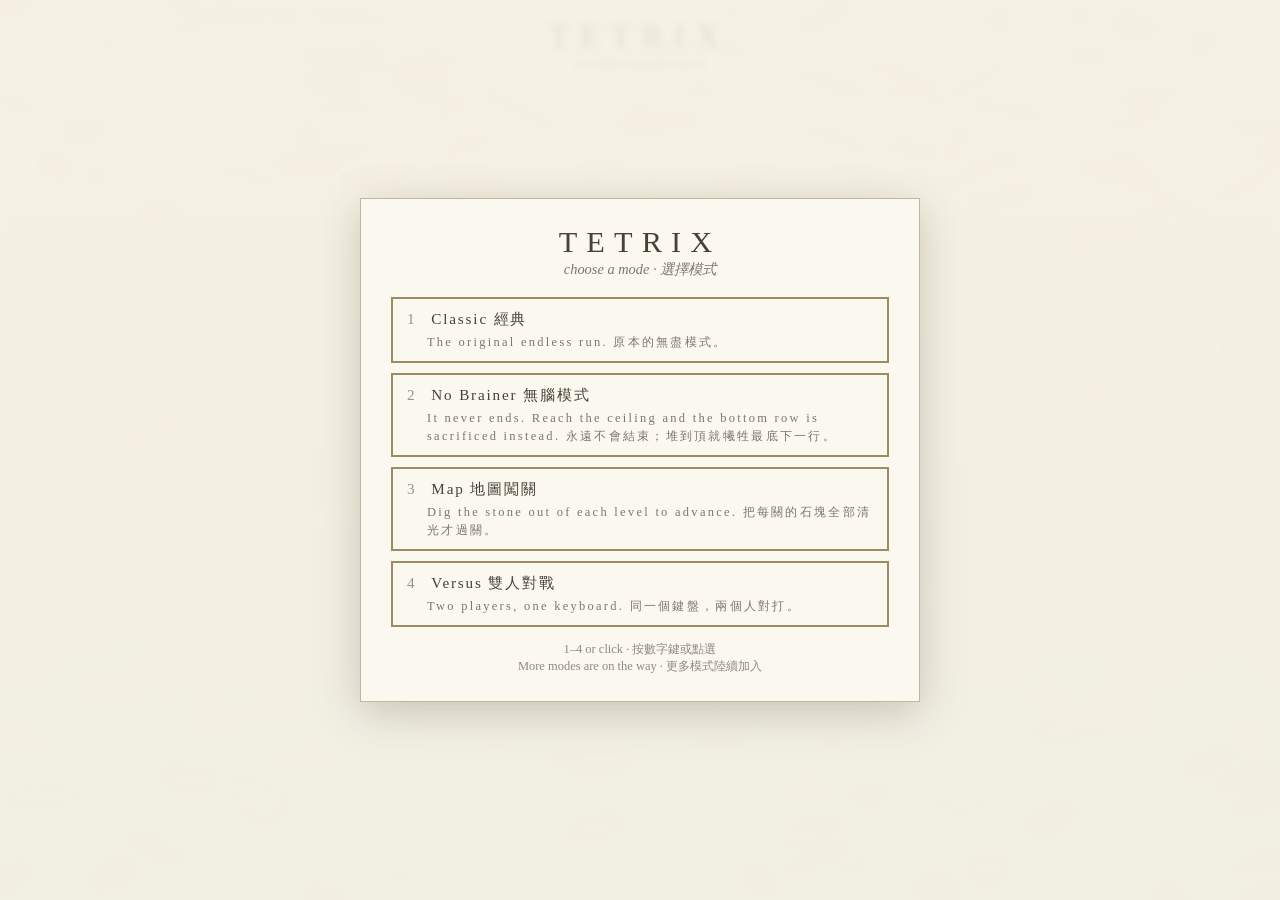
<file: dev.html>
<!DOCTYPE html>
<html lang="en">
<head>
  <meta charset="UTF-8" />
  <meta name="viewport" content="width=device-width, initial-scale=1.0" />
  <!-- DEVELOPMENT entry: loads src/ as ES modules, so it needs a static
       server (npx http-server). For the double-clickable single-file build,
       run `node build.mjs` which generates index.html from this template. -->
  <title>Tetrix — An Impressionist Tetris</title>
  <link rel="stylesheet" href="styles.css" />
</head>
<body>
  <canvas id="background"></canvas>

  <header class="masthead">
    <h1>Tetrix</h1>
    <p class="subtitle">an impressionist tetris</p>
  </header>

  <!-- One player's whole column. main.js stamps this once for a solo game and
       twice for versus, so the two boards can never drift apart. -->
  <template id="player-template">
    <section class="player">
      <aside class="side">
        <section class="panel">
          <h2>Hold</h2>
          <canvas data-canvas="hold"></canvas>
        </section>
        <section class="panel controls" data-controls="1">
          <h2>Controls</h2>
          <dl>
            <dt>← →</dt><dd>Move 移動</dd>
            <dt>↑ / X</dt><dd>Rotate 旋轉</dd>
            <dt>Z / /</dt><dd>Rotate ↺</dd>
            <dt>↓</dt><dd>Soft drop 緩降</dd>
            <dt>Space</dt><dd>Hard drop 直落</dd>
            <dt>C / Shift</dt><dd>Hold 保留</dd>
            <dt>P</dt><dd>Pause 暫停</dd>
            <dt>R</dt><dd>Restart 重來</dd>
            <dt>M</dt><dd>Mute 靜音</dd>
          </dl>
        </section>
        <section class="panel controls" data-controls="2">
          <h2>Controls</h2>
          <dl>
            <dt>A D</dt><dd>Move 移動</dd>
            <dt>E</dt><dd>Rotate 旋轉</dd>
            <dt>Q</dt><dd>Rotate ↺</dd>
            <dt>S</dt><dd>Soft drop 緩降</dd>
            <dt>W</dt><dd>Hard drop 直落</dd>
            <dt>F</dt><dd>Hold 保留</dd>
          </dl>
        </section>
      </aside>

      <div class="board-column">
        <p class="player-label" data-label></p>
        <div class="board-wrap">
          <canvas data-canvas="board"></canvas>
          <canvas data-canvas="effects"></canvas>
          <div class="overlay hidden" data-overlay></div>
        </div>
      </div>

      <aside class="side">
        <section class="panel">
          <h2>Next</h2>
          <canvas data-canvas="next"></canvas>
        </section>
        <section class="panel stats">
          <div data-row><h2>Score</h2><p class="stat" data-stat="score">0</p></div>
          <div data-row><h2>Level</h2><p class="stat" data-stat="level">1</p></div>
          <div data-row><h2>Lines</h2><p class="stat" data-stat="lines">0</p></div>
          <div data-row hidden><h2>Combo</h2><p class="stat" data-stat="combo">—</p></div>
          <div data-row hidden><h2>Stone 石塊</h2><p class="stat" data-stat="objective">0</p></div>
          <div data-row hidden><h2>Time</h2><p class="stat" data-stat="timer">2:00</p></div>
          <div data-row><h2>Best</h2><p class="stat" data-stat="high">0</p></div>
          <div data-row><h2>Sound</h2><p class="stat" data-stat="sound">On</p></div>
        </section>
      </aside>
    </section>
  </template>

  <main class="frame" id="frame"></main>

  <div id="menu" class="menu hidden"></div>

  <!-- Optional custom artwork. Plain (non-module) script so it works from
       file:// in the generated index.html too — see assets/README.md. -->
  <script src="assets/manifest.js"></script>
  <!-- Optional sound overrides — independent of the artwork manifest above.
       Sound is synthesised by default, so this file may name nothing at all. -->
  <script src="assets/audio/manifest.js"></script>
  <script type="module" src="src/main.js"></script>
</body>
</html>
</file>
<file: styles.css>
/* Page chrome only — everything inside the canvases is painted by JS.
   Typography leans on serifs for the gallery / impressionist mood. */

* {
  margin: 0;
  padding: 0;
  box-sizing: border-box;
}

body {
  font-family: Georgia, 'Times New Roman', serif;
  color: #4a4038;
  min-height: 100vh;
  overflow: hidden;
}

#background {
  position: fixed;
  inset: 0;
  z-index: -1;
}

.masthead {
  text-align: center;
  padding-top: 18px;
}

.masthead h1 {
  font-size: 2rem;
  font-weight: normal;
  letter-spacing: 0.35em;
  text-transform: uppercase;
}

.subtitle {
  font-style: italic;
  font-size: 0.9rem;
  opacity: 0.7;
  margin-bottom: 10px;
}

/* Holds one player column, or two side by side in versus. */
.frame {
  display: flex;
  justify-content: center;
  align-items: flex-start;
  gap: 28px;
  padding: 8px 16px;
}

.player {
  display: flex;
  align-items: flex-start;
  gap: 20px;
}

.board-column {
  text-align: center;
}

/* Only shown in versus, where the two boards need telling apart. */
.player-label {
  font-size: 0.85rem;
  letter-spacing: 0.25em;
  text-transform: uppercase;
  opacity: 0.75;
  min-height: 1.2em;
  margin-bottom: 4px;
}

.board-wrap {
  position: relative;
  display: inline-block;
  border: 10px solid #b9a382;
  border-image: linear-gradient(135deg, #cbb48f, #a08a66, #cbb48f) 1;
  box-shadow: 0 8px 30px rgba(74, 64, 56, 0.35);
  background: #fcf9f0;
}

[data-canvas='board'] {
  display: block;
}

[data-canvas='effects'] {
  position: absolute;
  inset: 0;
  pointer-events: none;
}

.overlay {
  position: absolute;
  inset: 0;
  display: flex;
  flex-direction: column;
  justify-content: center;
  align-items: center;
  gap: 8px;
  background: rgba(252, 249, 240, 0.82);
  backdrop-filter: blur(2px);
  text-align: center;
  padding: 12px;
}

.overlay h2 {
  font-size: 1.6rem;
  letter-spacing: 0.2em;
  text-transform: uppercase;
  font-weight: normal;
}

.overlay.hidden {
  display: none;
}

.overlay button,
.menu button {
  font-family: inherit;
  font-size: 1rem;
  letter-spacing: 0.15em;
  padding: 10px 26px;
  margin-top: 6px;
  color: #4a4038;
  background: rgba(252, 249, 240, 0.9);
  border: 2px solid #a08a66;
  cursor: pointer;
  transition: background 0.15s ease, transform 0.15s ease;
}

.overlay button:hover,
.menu button:hover {
  background: #f2e3c0;
  transform: scale(1.04);
}

.overlay .hint {
  font-size: 0.8rem;
  opacity: 0.65;
}

.side {
  display: flex;
  flex-direction: column;
  gap: 16px;
  width: 150px;
}

.panel {
  background: rgba(252, 249, 240, 0.75);
  border: 1px solid rgba(160, 138, 102, 0.5);
  box-shadow: 0 4px 14px rgba(74, 64, 56, 0.15);
  padding: 12px;
}

.panel h2 {
  font-size: 0.8rem;
  letter-spacing: 0.25em;
  text-transform: uppercase;
  font-weight: normal;
  opacity: 0.75;
  margin-bottom: 6px;
}

.panel canvas {
  display: block;
  margin: 0 auto;
}

.stats .stat {
  font-size: 1.3rem;
  margin-bottom: 10px;
  font-variant-numeric: tabular-nums;
}

.controls dl {
  display: grid;
  grid-template-columns: auto 1fr;
  gap: 4px 10px;
  font-size: 0.78rem;
}

.controls dt {
  font-weight: bold;
  white-space: nowrap;
}

.controls dd {
  opacity: 0.8;
}

/* Versus puts two full columns on screen. The gap *between* the players has
   to beat the gap *inside* one of them, or the two boards read as one wide
   instrument panel rather than as two opponents. */
.frame.two-up {
  gap: 46px;
}

.frame.two-up .player {
  gap: 10px;
}

.frame.two-up .side {
  width: 108px;
}

/* Mirror the second player so the layout is symmetrical: keys on the two
   outer edges, the two score panels facing each other in the middle where
   they are easy to compare mid-duel. */
.frame.two-up .player:last-child {
  flex-direction: row-reverse;
}

.frame.two-up .panel {
  padding: 8px;
}

.frame.two-up .stats .stat {
  font-size: 1.05rem;
  margin-bottom: 6px;
}

/* The mode picker: a full-page wash so it reads as a title screen rather
   than a dialog stuck on top of a game. */
.menu {
  position: fixed;
  inset: 0;
  display: flex;
  justify-content: center;
  align-items: center;
  background: rgba(246, 241, 227, 0.9);
  backdrop-filter: blur(3px);
  z-index: 10;
  padding: 20px;
  overflow-y: auto;
}

.menu.hidden {
  display: none;
}

.menu-card {
  background: rgba(252, 249, 240, 0.92);
  border: 1px solid rgba(160, 138, 102, 0.6);
  box-shadow: 0 10px 40px rgba(74, 64, 56, 0.25);
  padding: 26px 30px;
  width: min(560px, 100%);
  text-align: center;
}

.menu-card h2 {
  font-size: 1.9rem;
  font-weight: normal;
  letter-spacing: 0.3em;
  text-transform: uppercase;
}

.mode-list {
  list-style: none;
  display: flex;
  flex-direction: column;
  gap: 10px;
  margin: 18px 0 14px;
}

.menu .mode-btn {
  display: block;
  width: 100%;
  text-align: left;
  padding: 10px 14px;
  margin: 0;
  font-size: 0.95rem;
}

.mode-btn strong {
  display: block;
  font-weight: normal;
  letter-spacing: 0.12em;
}

.mode-btn .num {
  display: inline-block;
  width: 1.6em;
  opacity: 0.55;
}

.mode-btn .desc {
  display: block;
  font-size: 0.78rem;
  opacity: 0.7;
  line-height: 1.45;
  margin-top: 3px;
  padding-left: 1.6em;
}

.menu .hint {
  font-size: 0.78rem;
  opacity: 0.6;
}

.menu .controls-note {
  font-size: 0.8rem;
  opacity: 0.75;
  margin-bottom: 4px;
}

.menu .mode-back {
  font-size: 0.85rem;
  padding: 6px 18px;
}
</file>
